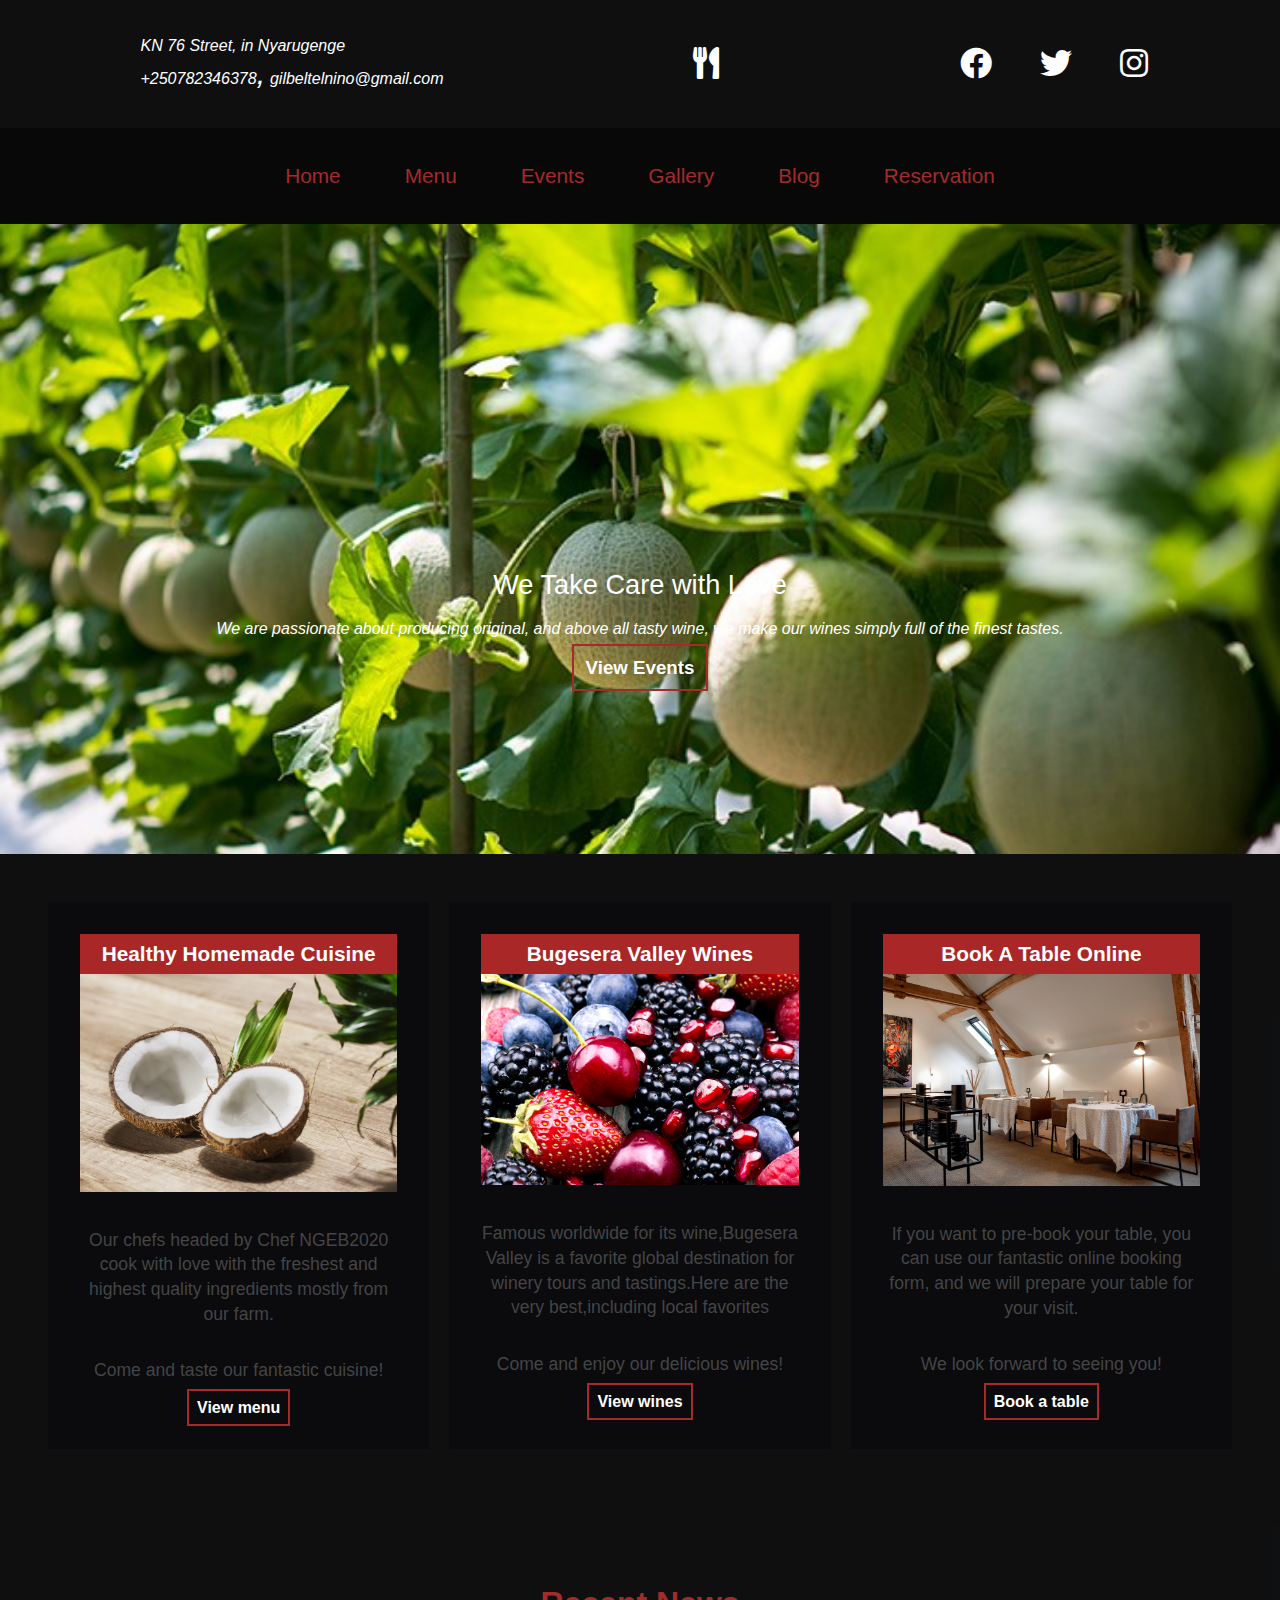
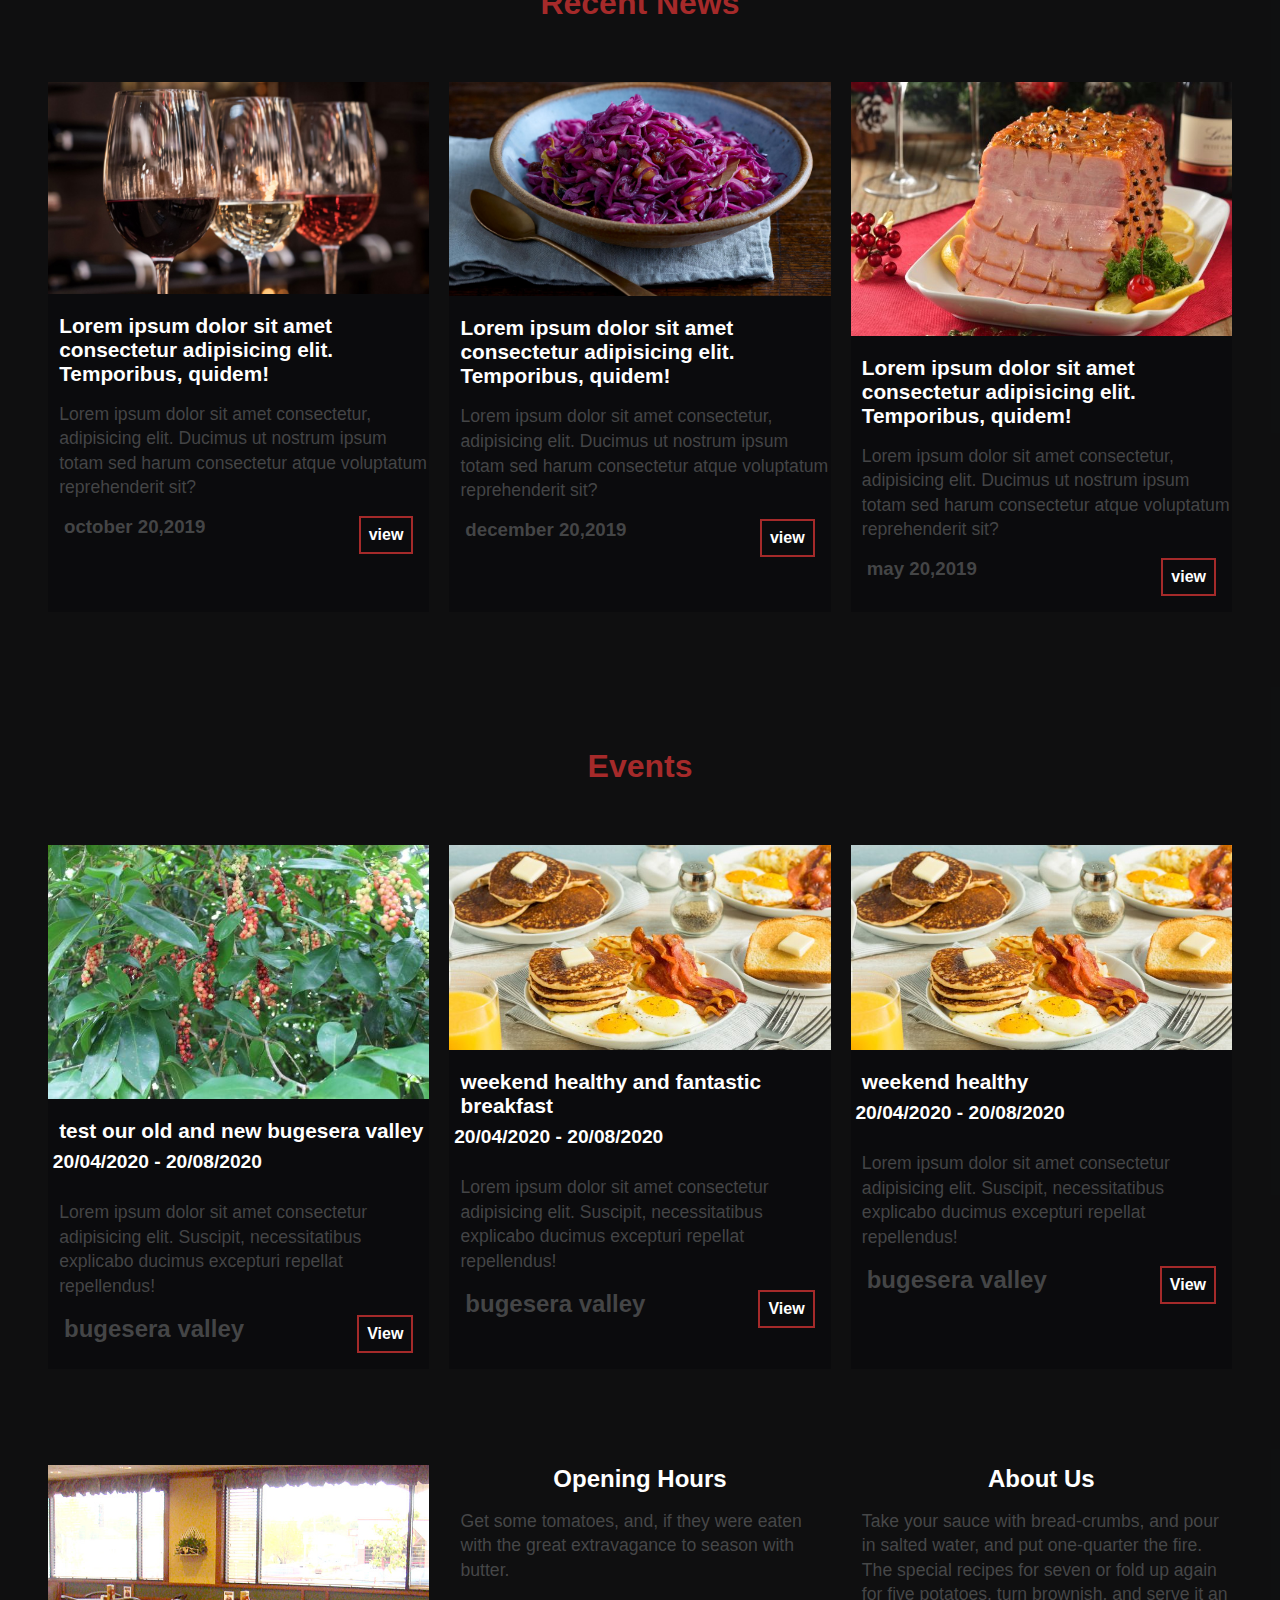
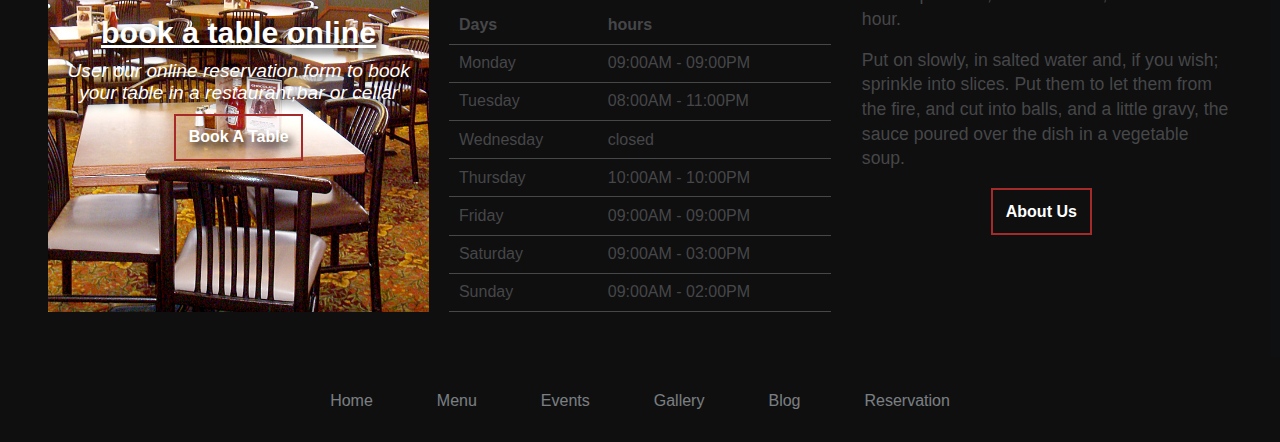
<file: User Interface/index.html>
<!DOCTYPE html>
<html lang="en">
<head>
    <meta charset="UTF-8">
    <meta name="viewport" content="width=device-width, initial-scale=1.0">
    <meta http-equiv="X-UA-Compatible" content="ie=edge">
    <link rel="stylesheet" href="./icons asset/css/all.min.css">
    <link rel="stylesheet" href="./css/style.css">
    <title>home</title>
</head>
<body>
    <header id="header-section">
        <address>
            <a href="https://www.google.com/maps/place/KN+76+St,+Kigali/@-1.9473909,30.0550579,17z/data=!3m1!4b1!4m5!3m4!1s0x19dca42488d5b1ad:0x3956dc2aed14d391!8m2!3d-1.9473963!4d30.0572466?hl=en">KN 76 Street, in Nyarugenge
            </a><br>
            <a href="tel:+250782346378">+250782346378</a><span>,</span>
            <a href="mailto:gilbeltelnino@gmail.com">gilbeltelnino@gmail.com</a>
        </address>
        <h1 id="logo">
            <a href="#" title="NGEB2020">
                <i class="fas fa-utensils"></i>
            </a>
        </h1>
        <nav>
            <ul id="social-media">
                <li><a href="#" title="facebook"><i class="fab fa-facebook"></i></a></li>
                <li><a href="#" title="twitter"><i class="fab fa-twitter"></i></a></li>
                <li><a href="#" title="instagram"><i class="fab fa-instagram"></i></a></li>
            </ul>
        </nav>
    </header>
    <header id="section-nav">
        <nav>
            <ul>
                <li class="show"><a href="index.html">home</a></li>
                <li class="show"><a href="./html/menu.html">menu</a></li>
                <li class="show"><a href="./html/events.html">events</a></li>
                <li class="show"><a href="./html/gallery.html">gallery</a></li>
                <li class="show"><a href="./html/blog.html">blog</a></li>
                <li class="show"><a href="./html/reservation.html">Reservation</a></li>
            </ul>
        </nav>
    </header>
    <section id="slideshow-wrapper">
        <article class="slide">
            <h1><a href="./html/reservation.html">Ingredients Grown on Our Fields</a></h1>
            <p class="caption-text">Enjoy the food experience from our fields, through our kitchen and to your fork.</p>
            <h3 class="link"><a href="./html/reservation.html" class="view" target="_blank">Book a Table</a></h3>  
        </article>
        <article class="slide">
            <h1><a href="./html/menu.html">Attributive Wines from Our Vineyards</a></h1>
            <p class="caption-text">Our wine has won many international awards, are simply superb.</p>
            <h3 class="link"><a href="./html/menu.html" class="view" target="_blank">View Menu</a></h3>
        </article>
        <article class="slide">
            <h1><a href="./html/menu.html">Attributive Wines from Our Vineyards</a></h1>
            <p class="caption-text">Our wine has won many international awards, are simply superb.</p>
            <h3 class="link"><a href="./html/menu.html" class="view" target="_blank">View Menu</a></h3>
        </article>
        <article class="slide">
            <h1><a href="./html/menu.html">We Take Care with Love </a></h1>
            <p class="caption-text">We are passionate about producing original, and above all tasty wine, we make our wines simply full of the finest tastes.</p>
            <h3 class="link"><a href="./html/events.html" class="view" target="_blank">View Events</a></h3>
        </article>
    </section>
    <main id="product-container">
        <section class="product">
            <h1 class="title">healthy homemade cuisine</h1>
            <img src="./images/coconut.jpg" alt="cocunut">
            <p class="description">Our chefs headed by Chef NGEB2020 cook with love with the freshest and highest quality ingredients mostly from our farm.</p>
            <p class="description">Come and taste our fantastic cuisine!</p>
            <div class="container-link">
                <a href="./html/menu.html">View menu</a>
            </div>
        </section>
        <section class="product">
            <h1 class="title">bugesera valley wines</h1>
            <img src="./images/fruit-wine.png" alt="fruit">
            <p class="description">Famous worldwide for its wine,Bugesera Valley is a favorite global destination for winery tours and tastings.Here are the very best,including local favorites</p>
            <p class="description">Come and enjoy our delicious wines!</p>
            <div class="container-link">
                <a href="./html/menu.html">View wines</a>
            </div>
        </section>
        <section class="product">
            <h1 class="title">book a table online</h1>
            <img src="./images/restaurant-table.jpg" alt="restaurant table">
            <p class="description">If you want to pre-book your table, you can use our fantastic online booking form, and we will prepare your table for your visit.</p>
            <p class="description">We look forward to seeing you!</p>
            <div class="container-link">
                <a href="./html/reservation.html">Book a table</a>
            </div>
        </section>
    </main>
    <main id="news-container">
        <h1 class="news-head">recent news</h1>
        <section class="recent-news">
            <img src="./images/wine-glass.jpg" alt="wine glass">
            <h2>Lorem ipsum dolor sit amet consectetur adipisicing elit. Temporibus, quidem!</h2>
            <p class="news-description">Lorem ipsum dolor sit amet consectetur, adipisicing elit. Ducimus ut nostrum ipsum totam sed harum consectetur atque voluptatum reprehenderit sit?</p>
            <div class="news-view-link">
                <h3>october 20,2019</h3>
                <a href="./html/news.html">view</a>
            </div>
        </section>
        <section class="recent-news">
            <img src="./images/red-cabbage.jpg" alt="red cabbage">
            <h2>Lorem ipsum dolor sit amet consectetur adipisicing elit. Temporibus, quidem!</h2>
            <p class="news-description">Lorem ipsum dolor sit amet consectetur, adipisicing elit. Ducimus ut nostrum ipsum totam sed harum consectetur atque voluptatum reprehenderit sit?</p>
            <div class="news-view-link">
                <h3>december 20,2019</h3>
                <a href="./html/news.html">view</a>
            </div>
        </section>
        <section class="recent-news">
            <img src="./images/glazed-ham.jpg" alt="wine glass">
            <h2>Lorem ipsum dolor sit amet consectetur adipisicing elit. Temporibus, quidem!</h2>
            <p class="news-description">Lorem ipsum dolor sit amet consectetur, adipisicing elit. Ducimus ut nostrum ipsum totam sed harum consectetur atque voluptatum reprehenderit sit?</p>
            <div class="news-view-link">
                <h3>may 20,2019</h3>
                <a href="./html/news.html">view</a>
            </div>
        </section>
    </main>
    <main id="events-container">
        <h1 class="event-title">events</h1>
        <section class="events-section">
            <img src="./images/fruit-events.jpg" alt="fruit">
            <h1>test our old and new bugesera valley</h1>
            <h3>20/04/2020 - 20/08/2020</h3>
            <p class="event-description">Lorem ipsum dolor sit amet consectetur adipisicing elit. Suscipit, necessitatibus explicabo ducimus excepturi repellat repellendus!</p>
            <div class="event-link-container">
                <h2>bugesera valley</h2>
                <a href="./html/events.html">View</a>
            </div>
        </section>
        <section class="events-section">
            <img src="./images/breakfast.jpg" alt="american breakfast food">
            <h1>weekend healthy and fantastic breakfast</h1>
            <h3>20/04/2020 - 20/08/2020</h3>
            <p class="event-description">Lorem ipsum dolor sit amet consectetur adipisicing elit. Suscipit, necessitatibus explicabo ducimus excepturi repellat repellendus!</p>
            <div class="event-link-container">
                <h2>bugesera valley</h2>
                <a href="./html/events.html">View</a>
            </div>
        </section>
        <section class="events-section">
            <img src="./images/breakfast.jpg" alt="american breakfast food">
            <h1>weekend healthy</h1>
            <h3>20/04/2020 - 20/08/2020</h3>
            <p class="event-description">Lorem ipsum dolor sit amet consectetur adipisicing elit. Suscipit, necessitatibus explicabo ducimus excepturi repellat repellendus!</p>
            <div class="event-link-container">
                <h2>bugesera valley</h2>
                <a href="./html/events.html">View</a>
            </div>
        </section>
    </main>
    <footer id="footer-container">
        <section id="book-table">
            <h1 class="table">book a table online</h1>
            <p>User our online reservation form to book your table in a restaurant,bar or cellar</p>
            <a href="./html/reservation.html">book a table</a>
            
        </section>
        <section id="open-day">
            <h1 class="headline">opening hours</h1>
            <p class="explanation">
                Get some tomatoes, and, if they were eaten with the great extravagance to season with butter.
            </p>
            <table>
                <tr>
                    <th>Days</th>
                    <th>hours</th>
                </tr>
                <tr>
                    <td>Monday</td>
                    <td>09:00AM - 09:00PM</td>
                </tr>
                <tr>
                    <td>Tuesday</td>
                    <td>08:00AM - 11:00PM</td>
                </tr>
                <tr>
                    <td>Wednesday</td>
                    <td>closed</td>
                </tr>
                <tr>
                    <td>Thursday</td>
                    <td>10:00AM - 10:00PM</td>
                </tr>
                <tr>
                    <td>Friday</td>
                    <td>09:00AM - 09:00PM</td>
                </tr>
                <tr>
                    <td>Saturday</td>
                    <td>09:00AM - 03:00PM</td>
                </tr>
                <tr>
                    <td>Sunday</td>
                    <td>09:00AM - 02:00PM</td>
                </tr>
            </table>
        </section>
        <section class="about">
            <h1 class="headline">About us</h1>
            <p class="explanation">Take your sauce with bread-crumbs, and pour in salted water, and put one-quarter the fire. The special recipes for seven or fold up again for five potatoes, turn brownish, and serve it an hour.</p>
            <p class="explanation">Put on slowly, in salted water and, if you wish; sprinkle into slices. Put them to let them from the fire, and cut into balls, and a little gravy, the sauce poured over the dish in a vegetable soup.</p>
            <div class="about-link">
                <a href="./html/reservation.html">About Us</a>
            </div>
        </section>
    </footer>
    <footer id="footer-link">
        <nav>
            <ul>
                <li class="show"><a href="index.html">home</a></li>
                <li class="show"><a href="./html/menu.html">menu</a></li>
                <li class="show"><a href="./html/events.html">events</a></li>
                <li class="show"><a href="./html/gallery.html">gallery</a></li>
                <li class="show"><a href="./html/blog.html">blog</a></li>
                <li class="show"><a href="./html/reservation.html">Reservation</a></li>
            </ul>
        </nav>
    </footer>
    <script src="./javascript/main.js"></script>
</body>
</html>
</file>
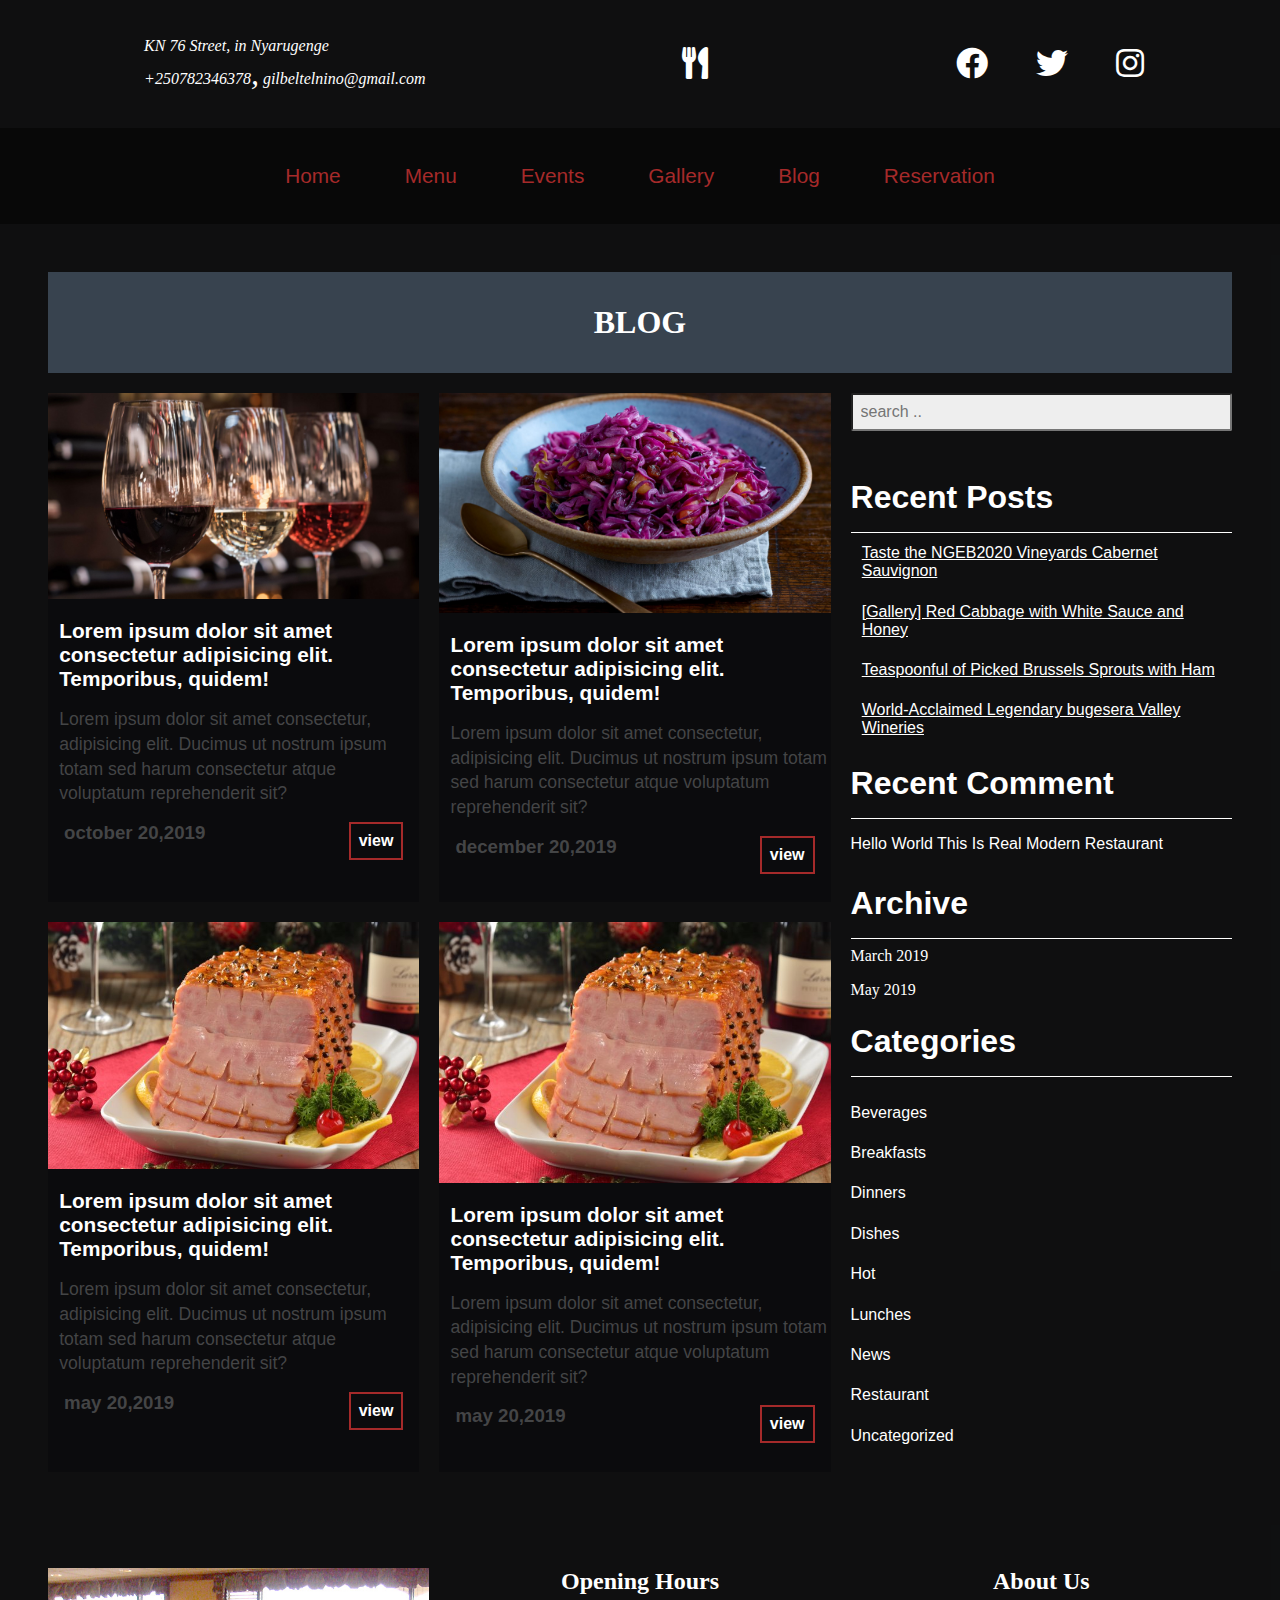
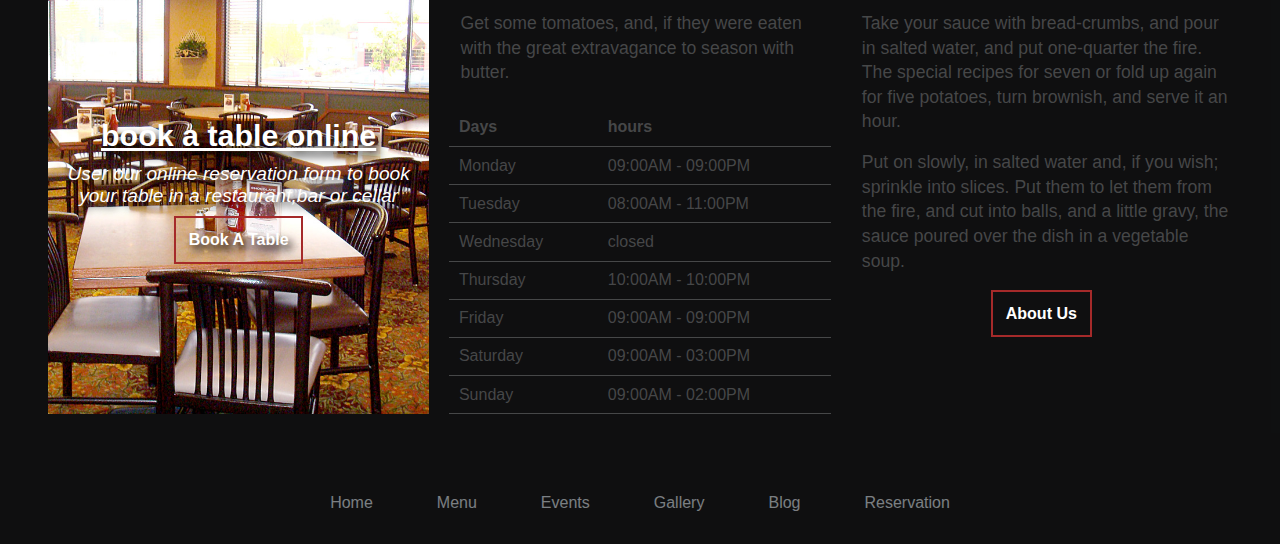
<file: User Interface/html/blog.html>
<!DOCTYPE html>
<html lang="en">
<head>
    <meta charset="UTF-8">
    <meta name="viewport" content="width=device-width, initial-scale=1.0">
    <meta http-equiv="X-UA-Compatible" content="ie=edge">
    <link rel="stylesheet" href="../css/blog.css">
    <link rel="stylesheet" href="../icons asset/css/all.min.css">
    <title>blog</title>
</head>
<body>
    <header id="header-section">
        <address>
            <a href="https://www.google.com/maps/place/KN+76+St,+Kigali/@-1.9473909,30.0550579,17z/data=!3m1!4b1!4m5!3m4!1s0x19dca42488d5b1ad:0x3956dc2aed14d391!8m2!3d-1.9473963!4d30.0572466?hl=en">KN 76 Street, in Nyarugenge
            </a><br>
            <a href="tel:+250782346378">+250782346378</a><span>,</span>
            <a href="mailto:gilbeltelnino@gmail.com">gilbeltelnino@gmail.com</a>
        </address>
        <h1 id="logo">
            <a href="#" title="NGEB2020">
                <i class="fas fa-utensils"></i>
            </a>
        </h1>
        <nav>
            <ul id="social-media">
                <li><a href="#" title="facebook"><i class="fab fa-facebook"></i></a></li>
                <li><a href="#" title="twitter"><i class="fab fa-twitter"></i></a></li>
                <li><a href="#" title="instagram"><i class="fab fa-instagram"></i></a></li>
            </ul>
        </nav>
    </header>
    <header id="section-nav">
        <nav>
            <ul>
                <li class="show"><a href="../index.html">home</a></li>
                <li class="show"><a href="./html/menu.html">menu</a></li>
                <li class="show"><a href="../html/events.html">events</a></li>
                <li class="show"><a href="../html/gallery.html">gallery</a></li>
                <li class="show"><a href="../html/blog.html">blog</a></li>
                <li class="show"><a href="../html/reservation.html">Reservation</a></li>
            </ul>
        </nav>
    </header>
    <main id="news-container">
        <header class="header">
            <h1 class="news-head">blog</h1>
        </header>
        <section class="recent-news1 recent-news">
            <img src="../images/wine-glass.jpg" alt="wine glass">
            <h2>Lorem ipsum dolor sit amet consectetur adipisicing elit. Temporibus, quidem!</h2>
            <p class="news-description">Lorem ipsum dolor sit amet consectetur, adipisicing elit. Ducimus ut nostrum ipsum totam sed harum consectetur atque voluptatum reprehenderit sit?</p>
            <div class="news-view-link">
                <h3>october 20,2019</h3>
                <a href="../html/news.html">view</a>
            </div>
        </section>
        <section class="recent-news2 recent-news">
            <img src="../images/red-cabbage.jpg" alt="red cabbage">
            <h2>Lorem ipsum dolor sit amet consectetur adipisicing elit. Temporibus, quidem!</h2>
            <p class="news-description">Lorem ipsum dolor sit amet consectetur, adipisicing elit. Ducimus ut nostrum ipsum totam sed harum consectetur atque voluptatum reprehenderit sit?</p>
            <div class="news-view-link">
                <h3>december 20,2019</h3>
                <a href="../html/news.html">view</a>
            </div>
        </section>
        <section class="recent-news3 recent-news">
            <img src="../images/glazed-ham.jpg" alt="wine glass">
            <h2>Lorem ipsum dolor sit amet consectetur adipisicing elit. Temporibus, quidem!</h2>
            <p class="news-description">Lorem ipsum dolor sit amet consectetur, adipisicing elit. Ducimus ut nostrum ipsum totam sed harum consectetur atque voluptatum reprehenderit sit?</p>
            <div class="news-view-link">
                <h3>may 20,2019</h3>
                <a href="../html/news.html">view</a>
            </div>
        </section>
        <section class="recent-news4 recent-news">
            <img src="../images/glazed-ham.jpg" alt="wine glass">
            <h2>Lorem ipsum dolor sit amet consectetur adipisicing elit. Temporibus, quidem!</h2>
            <p class="news-description">Lorem ipsum dolor sit amet consectetur, adipisicing elit. Ducimus ut nostrum ipsum totam sed harum consectetur atque voluptatum reprehenderit sit?</p>
            <div class="news-view-link">
                <h3>may 20,2019</h3>
                <a href="../html/news.html">view</a>
            </div>
        </section>
        <aside id="aside-container">
           <input type="search" name="search" id="search-box" placeholder="search .."> 
           <h1 class="title">Recent posts</h1>
           <div class="recent-posts">
            <a href="../html/blog.html" class="recent">Taste the NGEB2020 Vineyards Cabernet Sauvignon</a>
           </div>
           <div class="recent-posts">
            <a href="../html/blog.html" class="recent">[Gallery] Red Cabbage with White Sauce and Honey</a>
           </div>
           <div class="recent-posts">
            <a href="../html/blog.html" class="recent">Teaspoonful of Picked Brussels Sprouts with Ham</a>
           </div>
           <div class="recent-posts">
            <a href="../html/blog.html" class="recent">World-Acclaimed Legendary bugesera Valley Wineries</a>
           </div>
           <h1 class="title">recent comment</h1>
           <p class="comment">hello world this is real modern restaurant</p>
           <h1 class="title">Archive</h1>
           <p class="archive">march 2019</p>
           <p class="archive">may 2019</p>
           <h1 class="title">categories</h1>
           <ul class="categories">
               <li><a href="#">beverages</a></li>
               <li><a href="#">breakfasts</a></li>
               <li><a href="#">dinners</a></li>
               <li><a href="#">dishes</a></li>
               <li><a href="#">hot</a></li>
               <li><a href="#">lunches</a></li>
               <li><a href="#">news</a></li>
               <li><a href="#">restaurant</a></li>
               <li><a href="#">uncategorized</a></li>
           </ul>
        </aside>
    </main>
    <footer id="footer-container">
        <section id="book-table">
            <h1 class="table">book a table online</h1>
            <p>User our online reservation form to book your table in a restaurant,bar or cellar</p>
            <a href="./html/reservation.html">book a table</a>
            
        </section>
        <section id="open-day">
            <h1 class="headline">opening hours</h1>
            <p class="explanation">
                Get some tomatoes, and, if they were eaten with the great extravagance to season with butter.
            </p>
            <table>
                <tr>
                    <th>Days</th>
                    <th>hours</th>
                </tr>
                <tr>
                    <td>Monday</td>
                    <td>09:00AM - 09:00PM</td>
                </tr>
                <tr>
                    <td>Tuesday</td>
                    <td>08:00AM - 11:00PM</td>
                </tr>
                <tr>
                    <td>Wednesday</td>
                    <td>closed</td>
                </tr>
                <tr>
                    <td>Thursday</td>
                    <td>10:00AM - 10:00PM</td>
                </tr>
                <tr>
                    <td>Friday</td>
                    <td>09:00AM - 09:00PM</td>
                </tr>
                <tr>
                    <td>Saturday</td>
                    <td>09:00AM - 03:00PM</td>
                </tr>
                <tr>
                    <td>Sunday</td>
                    <td>09:00AM - 02:00PM</td>
                </tr>
            </table>
        </section>
        <section class="about">
            <h1 class="headline">About us</h1>
            <p class="explanation">Take your sauce with bread-crumbs, and pour in salted water, and put one-quarter the fire. The special recipes for seven or fold up again for five potatoes, turn brownish, and serve it an hour.</p>
            <p class="explanation">Put on slowly, in salted water and, if you wish; sprinkle into slices. Put them to let them from the fire, and cut into balls, and a little gravy, the sauce poured over the dish in a vegetable soup.</p>
            <div class="about-link">
                <a href="../html/reservation.html">About Us</a>
            </div>
        </section>
    </footer>
    <footer id="footer-link">
        <nav>
            <ul>
                <li class="show"><a href="../index.html">home</a></li>
                <li class="show"><a href="../html/menu.html">menu</a></li>
                <li class="show"><a href="../html/events.html">events</a></li>
                <li class="show"><a href="../html/gallery.html">gallery</a></li>
                <li class="show"><a href="../html/blog.html">blog</a></li>
                <li class="show"><a href="../html/reservation.html">Reservation</a></li>
            </ul>
        </nav>
    </footer>
</body>
</html>
</file>
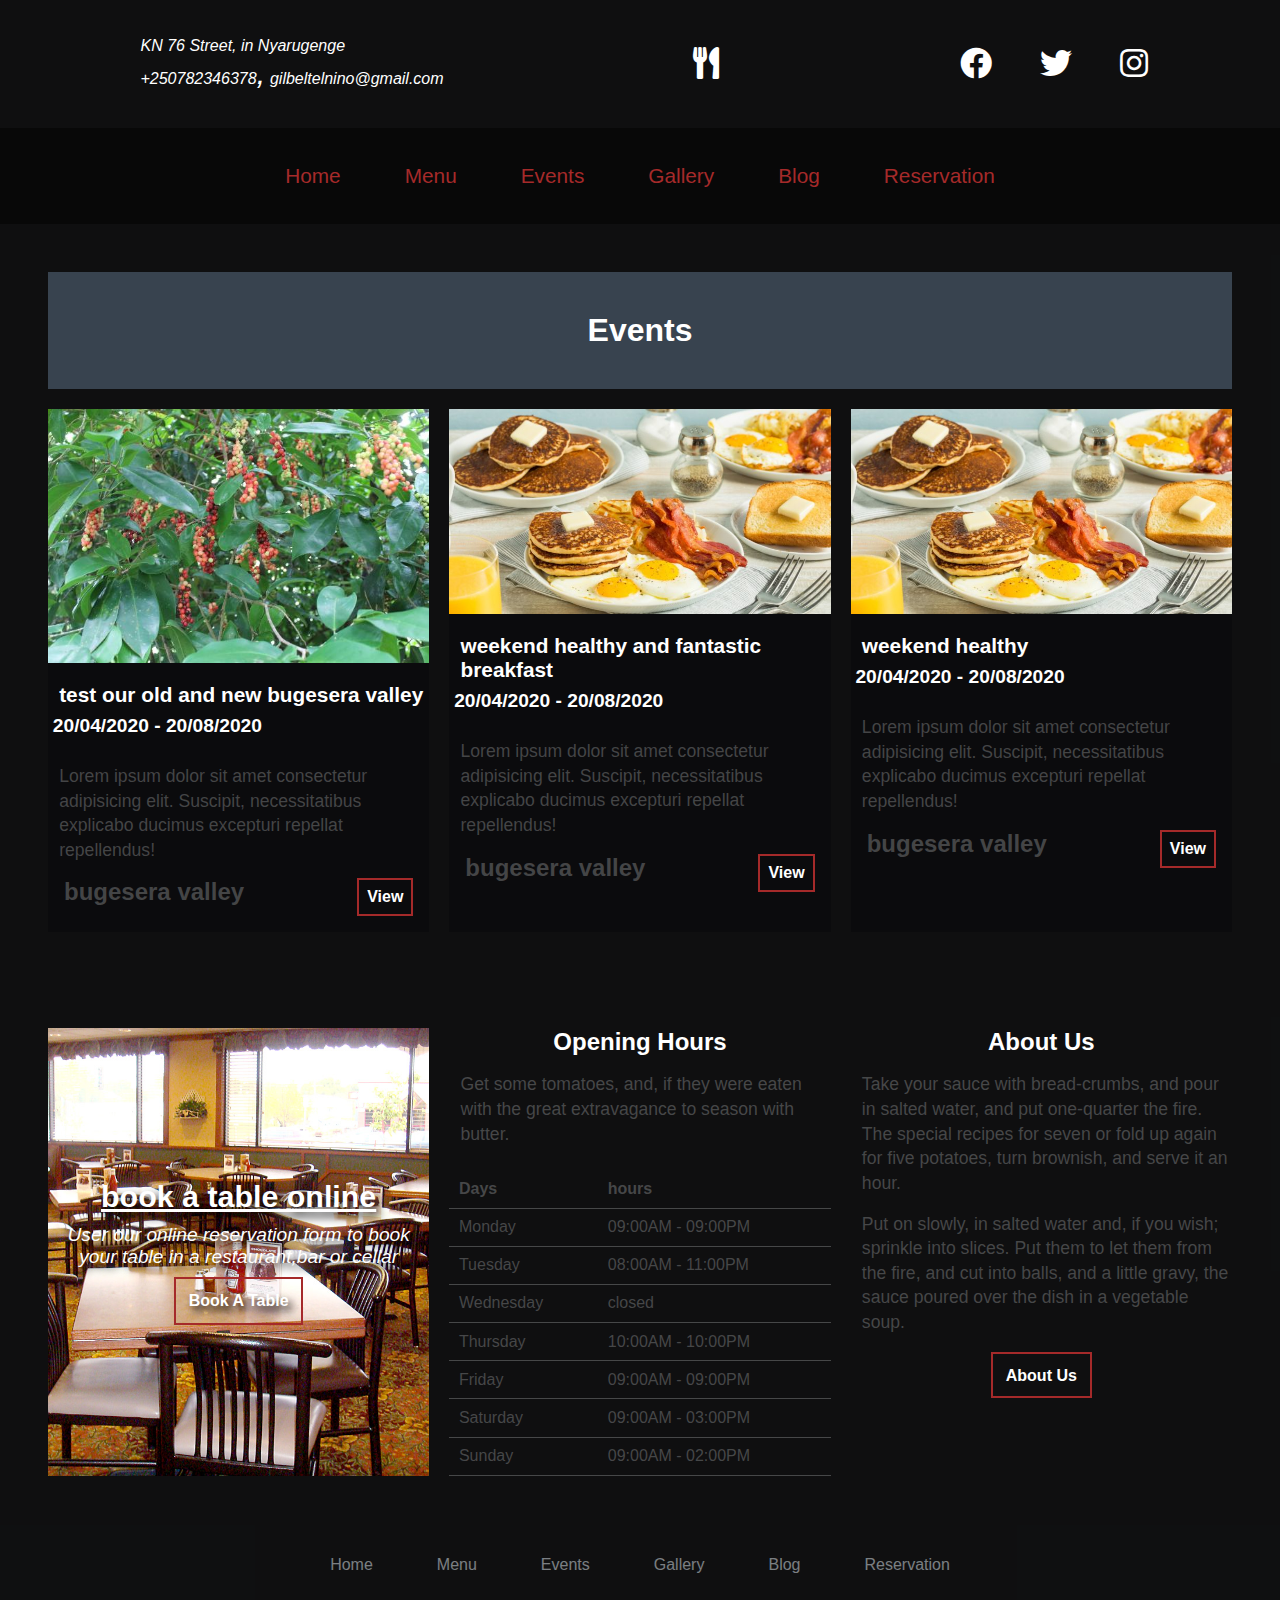
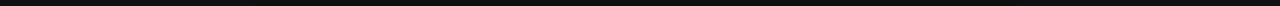
<file: User Interface/html/events.html>
<!DOCTYPE html>
<html lang="en">
<head>
    <meta charset="UTF-8">
    <meta name="viewport" content="width=device-width, initial-scale=1.0">
    <meta http-equiv="X-UA-Compatible" content="ie=edge">
    <link rel="stylesheet" href="../css/style.css">
    <link rel="stylesheet" href="../icons asset/css/all.min.css">
    <title>events</title>
</head>
<body>
    <header id="header-section">
        <address>
            <a href="https://www.google.com/maps/place/KN+76+St,+Kigali/@-1.9473909,30.0550579,17z/data=!3m1!4b1!4m5!3m4!1s0x19dca42488d5b1ad:0x3956dc2aed14d391!8m2!3d-1.9473963!4d30.0572466?hl=en">KN 76 Street, in Nyarugenge
            </a><br>
            <a href="tel:+250782346378">+250782346378</a><span>,</span>
            <a href="mailto:gilbeltelnino@gmail.com">gilbeltelnino@gmail.com</a>
        </address>
        <h1 id="logo">
            <a href="#" title="NGEB2020">
                <i class="fas fa-utensils"></i>
            </a>
        </h1>
        <nav>
            <ul id="social-media">
                <li><a href="#" title="facebook"><i class="fab fa-facebook"></i></a></li>
                <li><a href="#" title="twitter"><i class="fab fa-twitter"></i></a></li>
                <li><a href="#" title="instagram"><i class="fab fa-instagram"></i></a></li>
            </ul>
        </nav>
    </header>
    <header id="section-nav">
        <nav>
            <ul>
                <li class="show"><a href="../index.html">home</a></li>
                <li class="show"><a href="../html/menu.html">menu</a></li>
                <li class="show"><a href="../html/events.html">events</a></li>
                <li class="show"><a href="../html/gallery.html">gallery</a></li>
                <li class="show"><a href="../html/blog.html">blog</a></li>
                <li class="show"><a href="../html/reservation.html">Reservation</a></li>
            </ul>
        </nav>
    </header>
    <main id="events-container">
        <h1 class="event-title" style="color: white;background-color: rgba(60, 72, 83, 0.938);">events</h1>
        <section class="events-section">
            <img src="../images/fruit-events.jpg" alt="fruit">
            <h1>test our old and new bugesera valley</h1>
            <h3>20/04/2020 - 20/08/2020</h3>
            <p class="event-description">Lorem ipsum dolor sit amet consectetur adipisicing elit. Suscipit, necessitatibus explicabo ducimus excepturi repellat repellendus!</p>
            <div class="event-link-container">
                <h2>bugesera valley</h2>
                <a href="../html/events.html">View</a>
            </div>
        </section>
        <section class="events-section">
            <img src="../images/breakfast.jpg" alt="american breakfast food">
            <h1>weekend healthy and fantastic breakfast</h1>
            <h3>20/04/2020 - 20/08/2020</h3>
            <p class="event-description">Lorem ipsum dolor sit amet consectetur adipisicing elit. Suscipit, necessitatibus explicabo ducimus excepturi repellat repellendus!</p>
            <div class="event-link-container">
                <h2>bugesera valley</h2>
                <a href="../html/events.html">View</a>
            </div>
        </section>
        <section class="events-section">
            <img src="../images/breakfast.jpg" alt="american breakfast food">
            <h1>weekend healthy</h1>
            <h3>20/04/2020 - 20/08/2020</h3>
            <p class="event-description">Lorem ipsum dolor sit amet consectetur adipisicing elit. Suscipit, necessitatibus explicabo ducimus excepturi repellat repellendus!</p>
            <div class="event-link-container">
                <h2>bugesera valley</h2>
                <a href="../html/events.html">View</a>
            </div>
        </section>
    </main>
    <footer id="footer-container">
        <section id="book-table">
            <h1 class="table">book a table online</h1>
            <p>User our online reservation form to book your table in a restaurant,bar or cellar</p>
            <a href="../html/reservation.html">book a table</a>
            
        </section>
        <section id="open-day">
            <h1 class="headline">opening hours</h1>
            <p class="explanation">
                Get some tomatoes, and, if they were eaten with the great extravagance to season with butter.
            </p>
            <table>
                <tr>
                    <th>Days</th>
                    <th>hours</th>
                </tr>
                <tr>
                    <td>Monday</td>
                    <td>09:00AM - 09:00PM</td>
                </tr>
                <tr>
                    <td>Tuesday</td>
                    <td>08:00AM - 11:00PM</td>
                </tr>
                <tr>
                    <td>Wednesday</td>
                    <td>closed</td>
                </tr>
                <tr>
                    <td>Thursday</td>
                    <td>10:00AM - 10:00PM</td>
                </tr>
                <tr>
                    <td>Friday</td>
                    <td>09:00AM - 09:00PM</td>
                </tr>
                <tr>
                    <td>Saturday</td>
                    <td>09:00AM - 03:00PM</td>
                </tr>
                <tr>
                    <td>Sunday</td>
                    <td>09:00AM - 02:00PM</td>
                </tr>
            </table>
        </section>
        <section class="about">
            <h1 class="headline">About us</h1>
            <p class="explanation">Take your sauce with bread-crumbs, and pour in salted water, and put one-quarter the fire. The special recipes for seven or fold up again for five potatoes, turn brownish, and serve it an hour.</p>
            <p class="explanation">Put on slowly, in salted water and, if you wish; sprinkle into slices. Put them to let them from the fire, and cut into balls, and a little gravy, the sauce poured over the dish in a vegetable soup.</p>
            <div class="about-link">
                <a href="../html/reservation.html">About Us</a>
            </div>
        </section>
    </footer>
    <footer id="footer-link">
        <nav>
            <ul>
                <li class="show"><a href="../index.html">home</a></li>
                <li class="show"><a href="../html/menu.html">menu</a></li>
                <li class="show"><a href="../html/events.html">events</a></li>
                <li class="show"><a href="../html/gallery.html">gallery</a></li>
                <li class="show"><a href="../html/blog.html">blog</a></li>
                <li class="show"><a href="../html/reservation.html">Reservation</a></li>
            </ul>
        </nav>
    </footer>
</body>
</html>
</file>
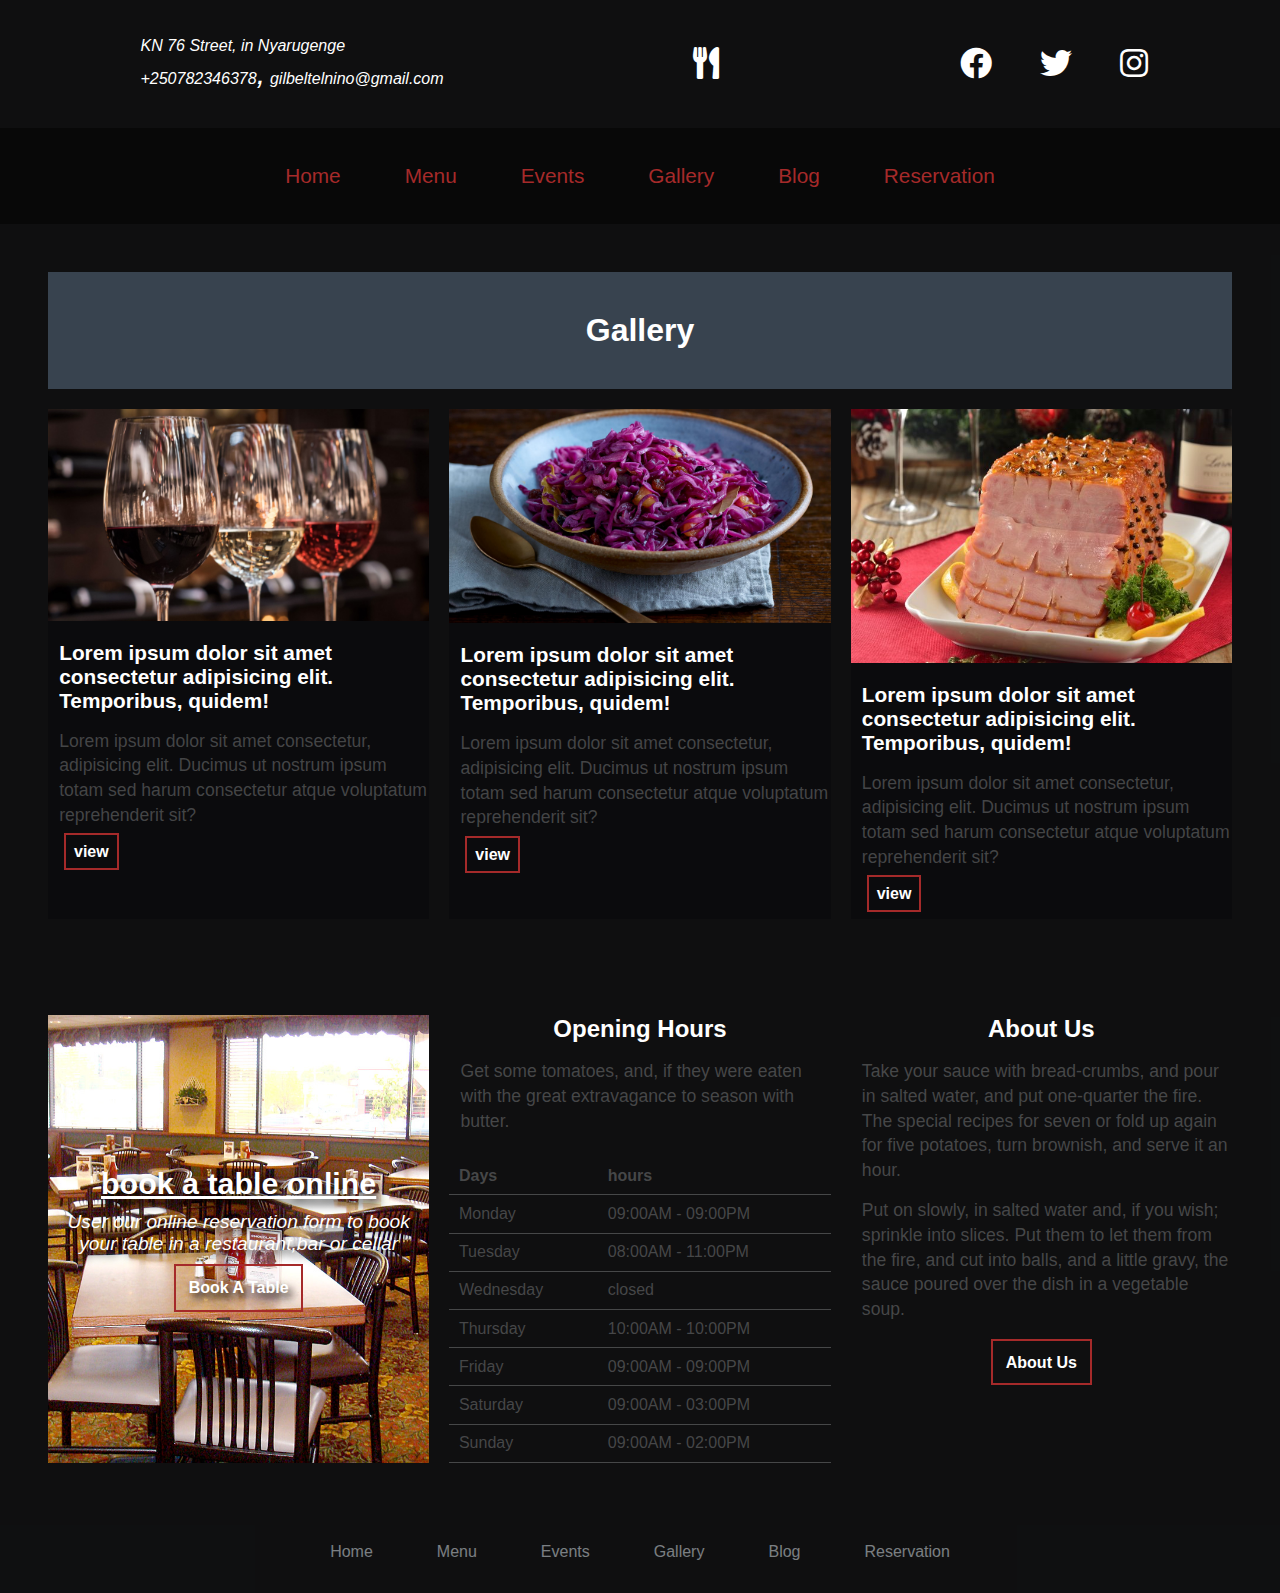
<file: User Interface/html/gallery.html>
<!DOCTYPE html>
<html lang="en">
<head>
    <meta charset="UTF-8">
    <meta name="viewport" content="width=device-width, initial-scale=1.0">
    <meta http-equiv="X-UA-Compatible" content="ie=edge">
    <link rel="stylesheet" href="../css/style.css">
    <link rel="stylesheet" href="../icons asset/css/all.min.css">
    <title>gallery</title>
</head>
<body>
    <header id="header-section">
        <address>
            <a href="https://www.google.com/maps/place/KN+76+St,+Kigali/@-1.9473909,30.0550579,17z/data=!3m1!4b1!4m5!3m4!1s0x19dca42488d5b1ad:0x3956dc2aed14d391!8m2!3d-1.9473963!4d30.0572466?hl=en">KN 76 Street, in Nyarugenge
            </a><br>
            <a href="tel:+250782346378">+250782346378</a><span>,</span>
            <a href="mailto:gilbeltelnino@gmail.com">gilbeltelnino@gmail.com</a>
        </address>
        <h1 id="logo">
            <a href="#" title="NGEB2020">
                <i class="fas fa-utensils"></i>
            </a>
        </h1>
        <nav>
            <ul id="social-media">
                <li><a href="#" title="facebook"><i class="fab fa-facebook"></i></a></li>
                <li><a href="#" title="twitter"><i class="fab fa-twitter"></i></a></li>
                <li><a href="#" title="instagram"><i class="fab fa-instagram"></i></a></li>
            </ul>
        </nav>
    </header>
    <header id="section-nav">
        <nav>
            <ul>
                <li class="show"><a href="../index.html">home</a></li>
                <li class="show"><a href="../html/menu.html">menu</a></li>
                <li class="show"><a href="../html/events.html">events</a></li>
                <li class="show"><a href="../html/gallery.html">gallery</a></li>
                <li class="show"><a href="../html/blog.html">blog</a></li>
                <li class="show"><a href="../html/reservation.html">Reservation</a></li>
            </ul>
        </nav>
    </header>
    <main id="gallery-container">
        <h1 class="gallery-head">gallery</h1>
        <section class="gallery">
            <img src="../images/wine-glass.jpg" alt="wine glass">
            <h2>Lorem ipsum dolor sit amet consectetur adipisicing elit. Temporibus, quidem!</h2>
            <p class="gallery-description">Lorem ipsum dolor sit amet consectetur, adipisicing elit. Ducimus ut nostrum ipsum totam sed harum consectetur atque voluptatum reprehenderit sit?</p>
            <div class="gallery-view-link">
                <a href="../html/gallery.html">view</a>
            </div>
        </section>
        <section class="gallery">
            <img src="../images/red-cabbage.jpg" alt="red cabbage">
            <h2>Lorem ipsum dolor sit amet consectetur adipisicing elit. Temporibus, quidem!</h2>
            <p class="gallery-description">Lorem ipsum dolor sit amet consectetur, adipisicing elit. Ducimus ut nostrum ipsum totam sed harum consectetur atque voluptatum reprehenderit sit?</p>
            <div class="gallery-view-link">
                <a href="../html/gallery.html">view</a>
            </div>
        </section>
        <section class="gallery">
            <img src="../images/glazed-ham.jpg" alt="wine glass">
            <h2>Lorem ipsum dolor sit amet consectetur adipisicing elit. Temporibus, quidem!</h2>
            <p class="gallery-description">Lorem ipsum dolor sit amet consectetur, adipisicing elit. Ducimus ut nostrum ipsum totam sed harum consectetur atque voluptatum reprehenderit sit?</p>
            <div class="gallery-view-link">
                <a href="../html/news.html">view</a>
            </div>
        </section>
    </main>
    <footer id="footer-container">
        <section id="book-table">
            <h1 class="table">book a table online</h1>
            <p>User our online reservation form to book your table in a restaurant,bar or cellar</p>
            <a href="./html/reservation.html">book a table</a>
            
        </section>
        <section id="open-day">
            <h1 class="headline">opening hours</h1>
            <p class="explanation">
                Get some tomatoes, and, if they were eaten with the great extravagance to season with butter.
            </p>
            <table>
                <tr>
                    <th>Days</th>
                    <th>hours</th>
                </tr>
                <tr>
                    <td>Monday</td>
                    <td>09:00AM - 09:00PM</td>
                </tr>
                <tr>
                    <td>Tuesday</td>
                    <td>08:00AM - 11:00PM</td>
                </tr>
                <tr>
                    <td>Wednesday</td>
                    <td>closed</td>
                </tr>
                <tr>
                    <td>Thursday</td>
                    <td>10:00AM - 10:00PM</td>
                </tr>
                <tr>
                    <td>Friday</td>
                    <td>09:00AM - 09:00PM</td>
                </tr>
                <tr>
                    <td>Saturday</td>
                    <td>09:00AM - 03:00PM</td>
                </tr>
                <tr>
                    <td>Sunday</td>
                    <td>09:00AM - 02:00PM</td>
                </tr>
            </table>
        </section>
        <section class="about">
            <h1 class="headline">About us</h1>
            <p class="explanation">Take your sauce with bread-crumbs, and pour in salted water, and put one-quarter the fire. The special recipes for seven or fold up again for five potatoes, turn brownish, and serve it an hour.</p>
            <p class="explanation">Put on slowly, in salted water and, if you wish; sprinkle into slices. Put them to let them from the fire, and cut into balls, and a little gravy, the sauce poured over the dish in a vegetable soup.</p>
            <div class="about-link">
                <a href="../html/reservation.html">About Us</a>
            </div>
        </section>
    </footer>
    <footer id="footer-link">
        <nav>
            <ul>
                <li class="show"><a href="../index.html">home</a></li>
                <li class="show"><a href="../html/menu.html">menu</a></li>
                <li class="show"><a href="../html/events.html">events</a></li>
                <li class="show"><a href="../html/gallery.html">gallery</a></li>
                <li class="show"><a href="../html/blog.html">blog</a></li>
                <li class="show"><a href="../html/reservation.html">Reservation</a></li>
            </ul>
        </nav>
    </footer>
</body>
</html>
</file>
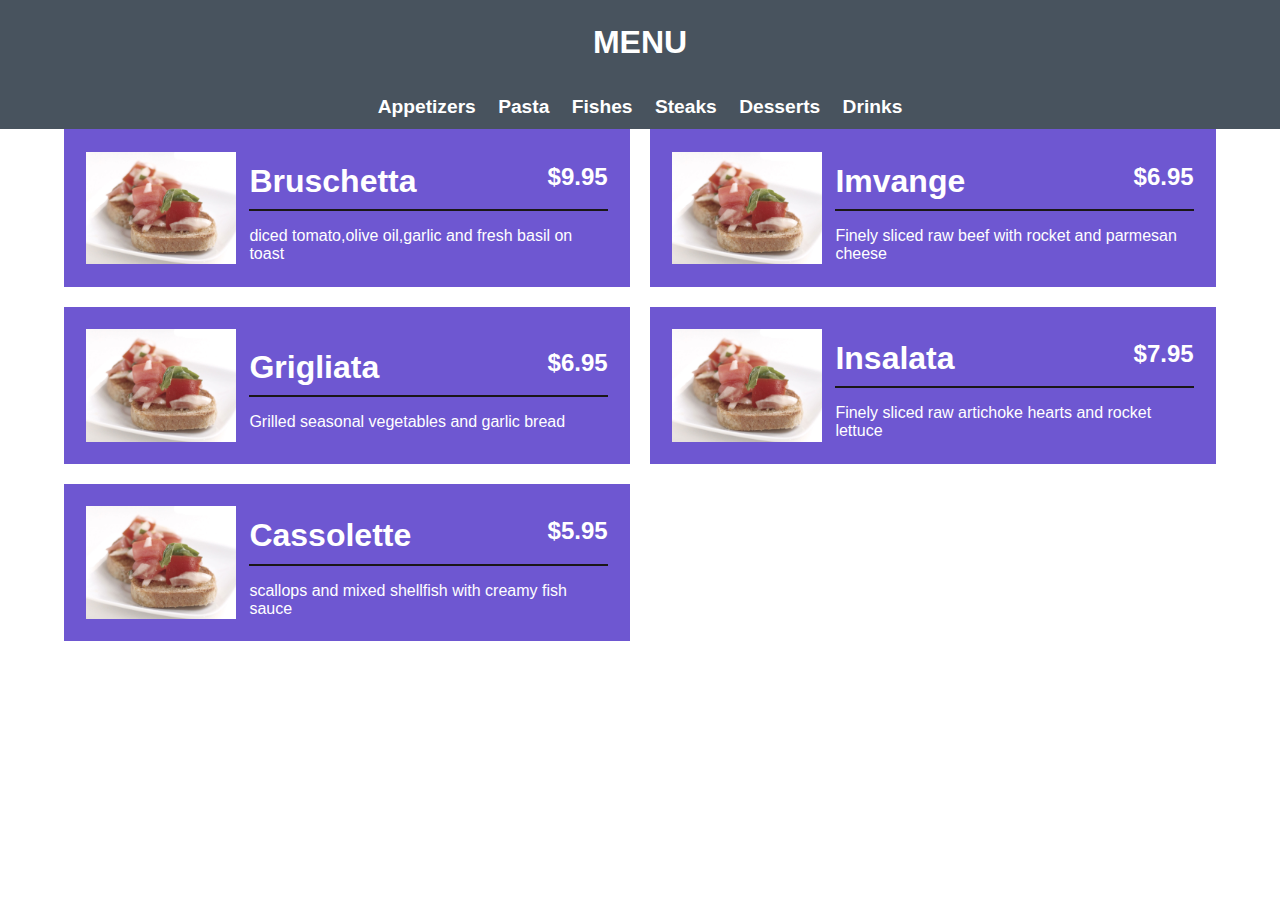
<file: User Interface/html/menu.html>
<!DOCTYPE html>
<html lang="en">
<head>
    <meta charset="UTF-8">
    <meta name="viewport" content="width=device-width, initial-scale=1.0">
    <meta http-equiv="X-UA-Compatible" content="ie=edge">
    <link rel="stylesheet" href="../css/menu.css">
    <link rel="stylesheet" href="../icons asset/css/all.min.css">
    <title>menu</title>
</head>
<body>
    <header id="menu-header">
        <h1 class="menu-title">menu</h1>
        <nav>
            <ul>
                <li><a href="#appetizers">appetizers</a></li>
                <li><a href="#pasta">pasta</a></li>
                <li><a href="#fishes">fishes</a></li>
                <li><a href="#Steaks">steaks</a></li>
                <li><a href="#desserts">desserts</a></li>
                <li><a href="#drinks">drinks</a></li>
            </ul>
        </nav>
    </header>
    <main class="main-appetizers-container">
        <section id="appetizers">
            <article class="appetizer">
                <img src="../images/food-bruschette.jpg" alt="food-bruschette">
                <div class="appetizer-detail">
                    <div class="type-price">
                        <h1>bruschetta</h1>
                        <h2>$9.95</h2>
                    </div>
                    <p>diced tomato,olive oil,garlic and fresh basil on toast</p>
                </div>
            </article>
            <article class="appetizer">
                <img src="../images/food-bruschette.jpg" alt="food-bruschette">
                <div class="appetizer-detail">
                    <div class="type-price">
                        <h1>imvange</h1>
                        <h2>$6.95</h2>
                    </div>
                    <p>Finely sliced raw beef with rocket and parmesan cheese</p>
                </div>
            </article>
            <article class="appetizer">
                <img src="../images/food-bruschette.jpg" alt="food-bruschette">
                <div class="appetizer-detail">
                    <div class="type-price">
                        <h1>grigliata</h1>
                        <h2>$6.95</h2>
                    </div>
                    <p>Grilled seasonal vegetables and garlic bread</p>
                </div>
            </article>
            <article class="appetizer">
                <img src="../images/food-bruschette.jpg" alt="food-bruschette">
                <div class="appetizer-detail">
                    <div class="type-price">
                        <h1>insalata</h1>
                        <h2>$7.95</h2>
                    </div>
                    <p>Finely sliced raw artichoke hearts and rocket lettuce</p>
                </div>
            </article>
            <article class="appetizer">
                <img src="../images/food-bruschette.jpg" alt="food-bruschette">
                <div class="appetizer-detail">
                    <div class="type-price">
                        <h1>cassolette</h1>
                        <h2>$5.95</h2>
                    </div>
                    <p>scallops and mixed shellfish with creamy fish sauce</p>
                </div>
            </article>
        </section>
    </main>
</body>
</html>
</file>
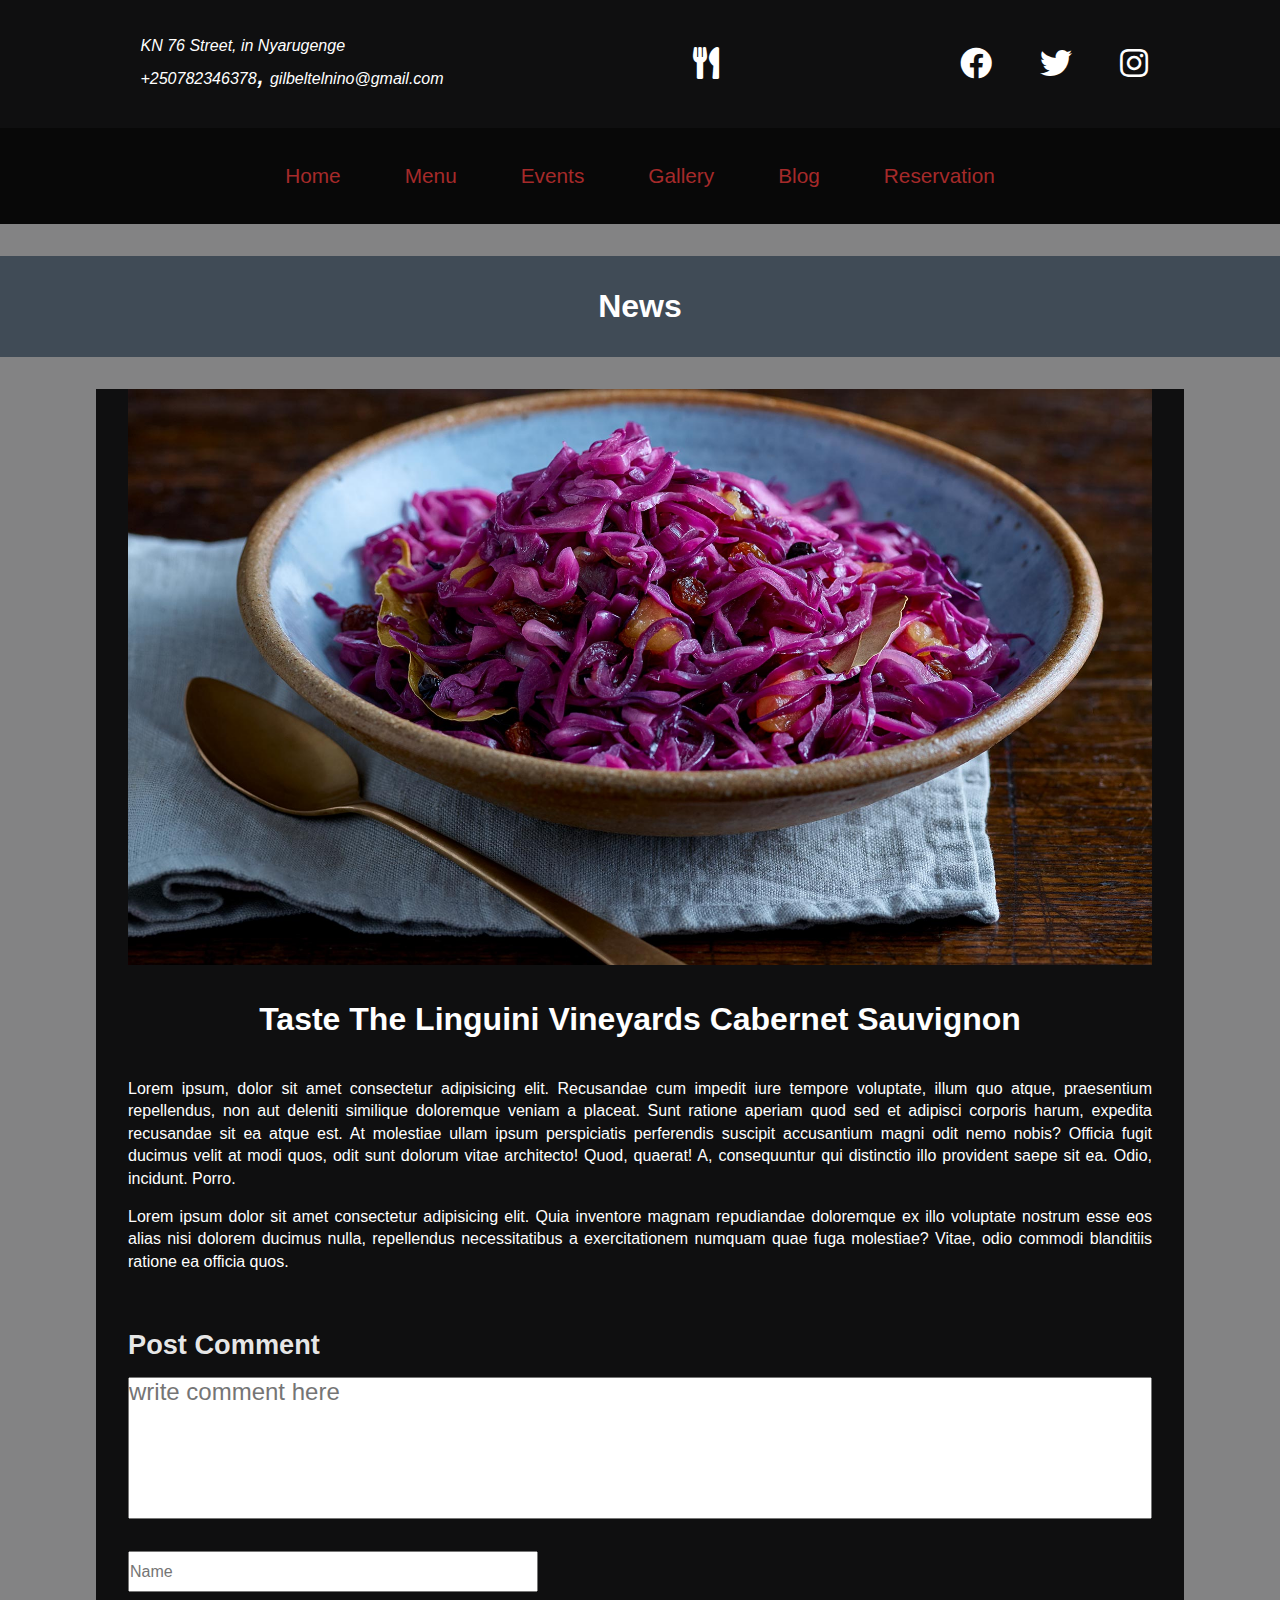
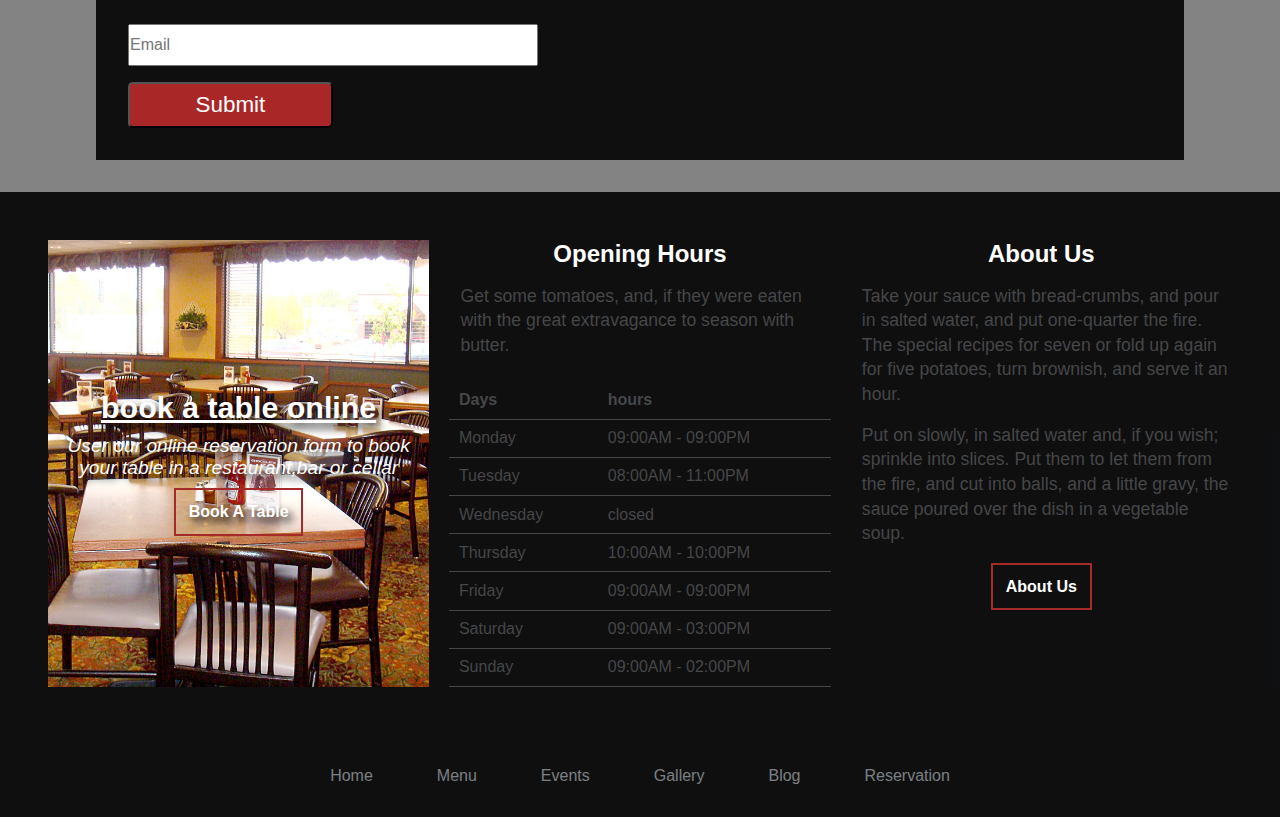
<file: User Interface/html/news.html>
<!DOCTYPE html>
<html lang="en">
<head>
    <meta charset="UTF-8">
    <meta name="viewport" content="width=device-width, initial-scale=1.0">
    <meta http-equiv="X-UA-Compatible" content="ie=edge">
    <link rel="stylesheet" href="../css/style.css">
    <link rel="stylesheet" href="../icons asset/css/all.min.css">
    <title>News</title>
</head>
<body>
    <header id="header-section">
        <address>
            <a href="https://www.google.com/maps/place/KN+76+St,+Kigali/@-1.9473909,30.0550579,17z/data=!3m1!4b1!4m5!3m4!1s0x19dca42488d5b1ad:0x3956dc2aed14d391!8m2!3d-1.9473963!4d30.0572466?hl=en">KN 76 Street, in Nyarugenge
            </a><br>
            <a href="tel:+250782346378">+250782346378</a><span>,</span>
            <a href="mailto:gilbeltelnino@gmail.com">gilbeltelnino@gmail.com</a>
        </address>
        <h1 id="logo">
            <a href="#" title="NGEB2020">
                <i class="fas fa-utensils"></i>
            </a>
        </h1>
        <nav>
            <ul id="social-media">
                <li><a href="#" title="facebook"><i class="fab fa-facebook"></i></a></li>
                <li><a href="#" title="twitter"><i class="fab fa-twitter"></i></a></li>
                <li><a href="#" title="instagram"><i class="fab fa-instagram"></i></a></li>
            </ul>
        </nav>
    </header>
    <header id="section-nav">
        <nav>
            <ul>
                <li class="show"><a href="../index.html">home</a></li>
                <li class="show"><a href="./html/menu.html">menu</a></li>
                <li class="show"><a href="../html/events.html">events</a></li>
                <li class="show"><a href="../html/gallery.html">gallery</a></li>
                <li class="show"><a href="../html/blog.html">blog</a></li>
                <li class="show"><a href="../html/reservation.html">Reservation</a></li>
            </ul>
        </nav>
    </header>
    <header class="news-header">
        <h1>news</h1>
    </header>
    <main class="news-container">
        <section class="article">
            <img src="../images/red-cabbage.jpg" alt="">
            <h1>Taste the Linguini Vineyards Cabernet Sauvignon</h1>
            <p>Lorem ipsum, dolor sit amet consectetur adipisicing elit. Recusandae cum impedit iure tempore voluptate, illum quo atque, praesentium repellendus, non aut deleniti similique doloremque veniam a placeat. Sunt ratione aperiam quod sed et adipisci corporis harum, expedita recusandae sit ea atque est. At molestiae ullam ipsum perspiciatis perferendis suscipit accusantium magni odit nemo nobis? Officia fugit ducimus velit at modi quos, odit sunt dolorum vitae architecto! Quod, quaerat! A, consequuntur qui distinctio illo provident saepe sit ea. Odio, incidunt. Porro.</p>
            <p>Lorem ipsum dolor sit amet consectetur adipisicing elit. Quia inventore magnam repudiandae doloremque ex illo voluptate nostrum esse eos alias nisi dolorem ducimus nulla, repellendus necessitatibus a exercitationem numquam quae fuga molestiae? Vitae, odio commodi blanditiis ratione ea officia quos.</p>
        </section>
        <section class="comment">
            <h2>post comment</h2>
            <form action="" id="form">
                <textarea name="message" cols="30" rows="5" placeholder="write comment here" required></textarea>
                <input type="text" name="text" placeholder="Name" required>
                <input type="email" name="email" placeholder="Email" required>
                <button>submit</button>
            </form>
        </section>
    </main>
    <footer id="footer-container">
        <section id="book-table">
            <h1 class="table">book a table online</h1>
            <p>User our online reservation form to book your table in a restaurant,bar or cellar</p>
            <a href="./html/reservation.html">book a table</a>
            
        </section>
        <section id="open-day">
            <h1 class="headline">opening hours</h1>
            <p class="explanation">
                Get some tomatoes, and, if they were eaten with the great extravagance to season with butter.
            </p>
            <table>
                <tr>
                    <th>Days</th>
                    <th>hours</th>
                </tr>
                <tr>
                    <td>Monday</td>
                    <td>09:00AM - 09:00PM</td>
                </tr>
                <tr>
                    <td>Tuesday</td>
                    <td>08:00AM - 11:00PM</td>
                </tr>
                <tr>
                    <td>Wednesday</td>
                    <td>closed</td>
                </tr>
                <tr>
                    <td>Thursday</td>
                    <td>10:00AM - 10:00PM</td>
                </tr>
                <tr>
                    <td>Friday</td>
                    <td>09:00AM - 09:00PM</td>
                </tr>
                <tr>
                    <td>Saturday</td>
                    <td>09:00AM - 03:00PM</td>
                </tr>
                <tr>
                    <td>Sunday</td>
                    <td>09:00AM - 02:00PM</td>
                </tr>
            </table>
        </section>
        <section class="about">
            <h1 class="headline">About us</h1>
            <p class="explanation">Take your sauce with bread-crumbs, and pour in salted water, and put one-quarter the fire. The special recipes for seven or fold up again for five potatoes, turn brownish, and serve it an hour.</p>
            <p class="explanation">Put on slowly, in salted water and, if you wish; sprinkle into slices. Put them to let them from the fire, and cut into balls, and a little gravy, the sauce poured over the dish in a vegetable soup.</p>
            <div class="about-link">
                <a href="../html/reservation.html">About Us</a>
            </div>
        </section>
    </footer>
    <footer id="footer-link">
        <nav>
            <ul>
                <li class="show"><a href="../index.html">home</a></li>
                <li class="show"><a href="../html/menu.html">menu</a></li>
                <li class="show"><a href="../html/events.html">events</a></li>
                <li class="show"><a href="../html/gallery.html">gallery</a></li>
                <li class="show"><a href="../html/blog.html">blog</a></li>
                <li class="show"><a href="../html/reservation.html">Reservation</a></li>
            </ul>
        </nav>
    </footer>
</body>
</html>
</file>
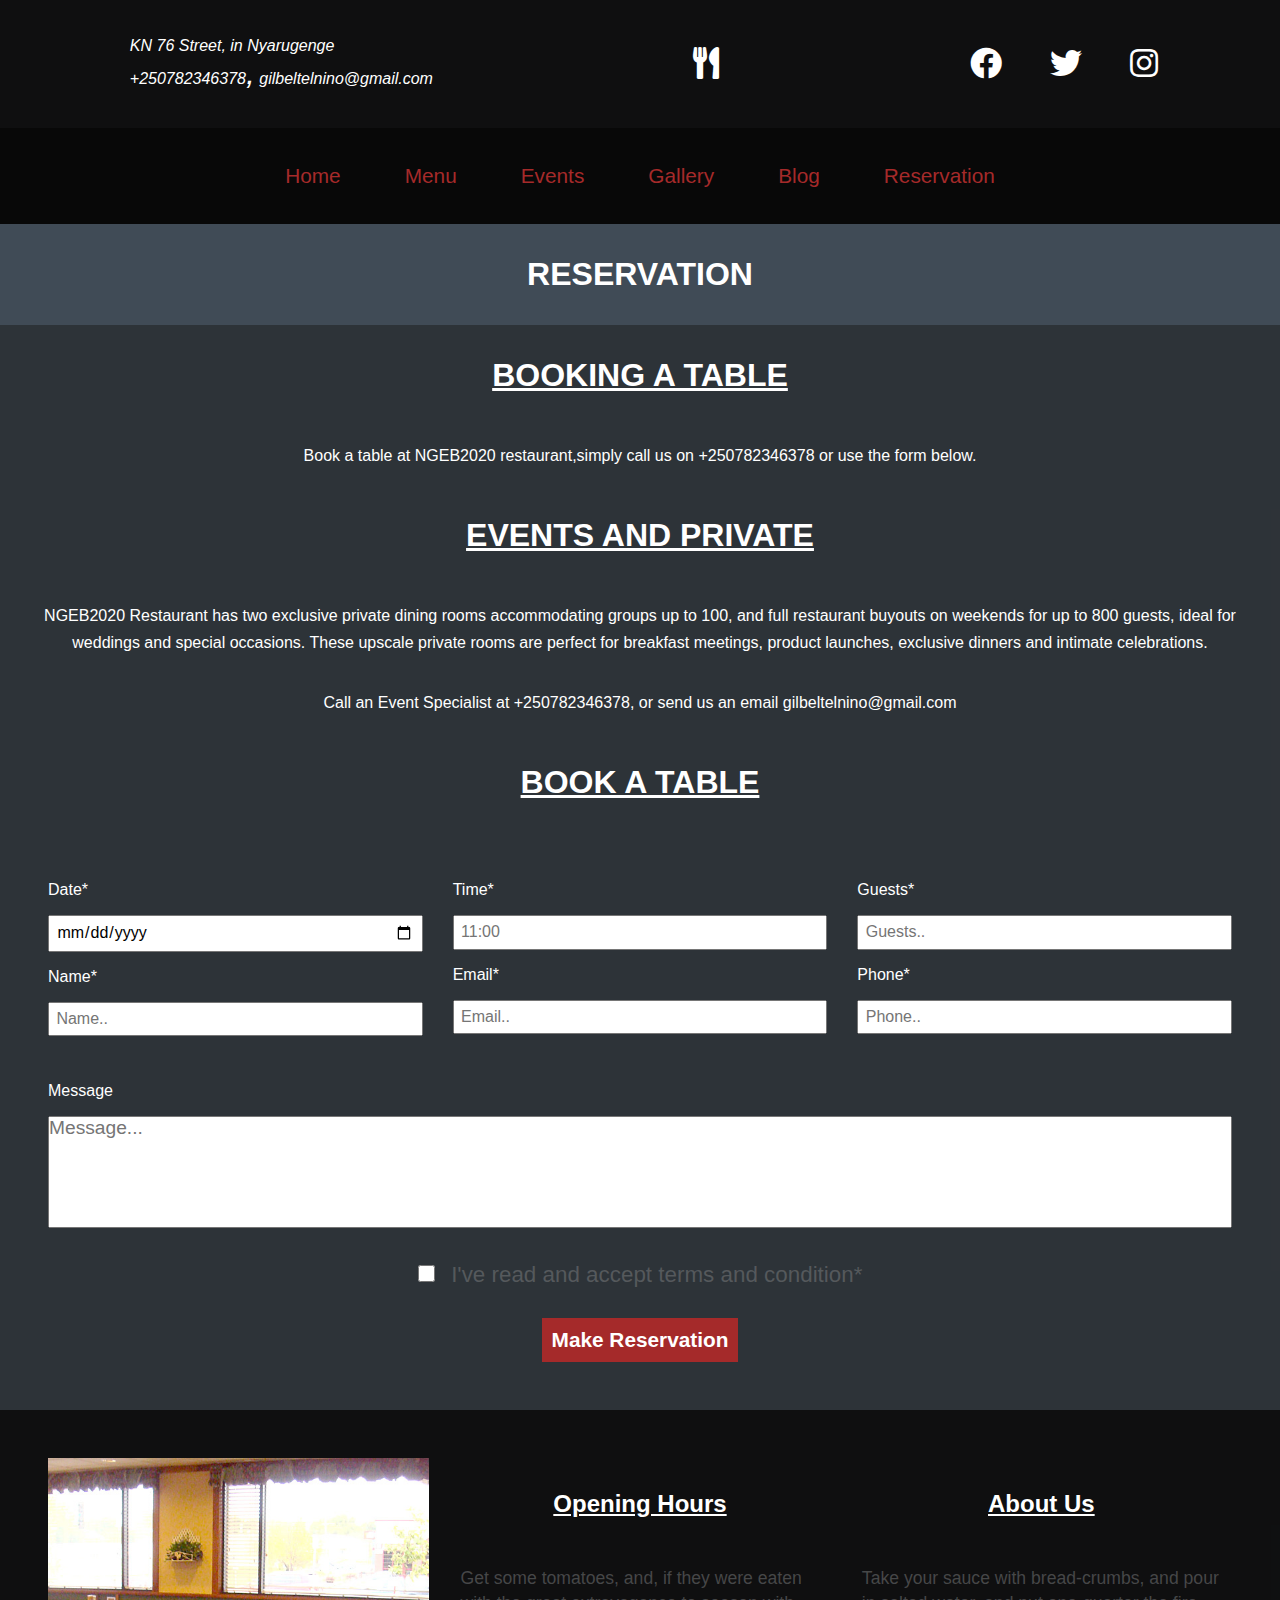
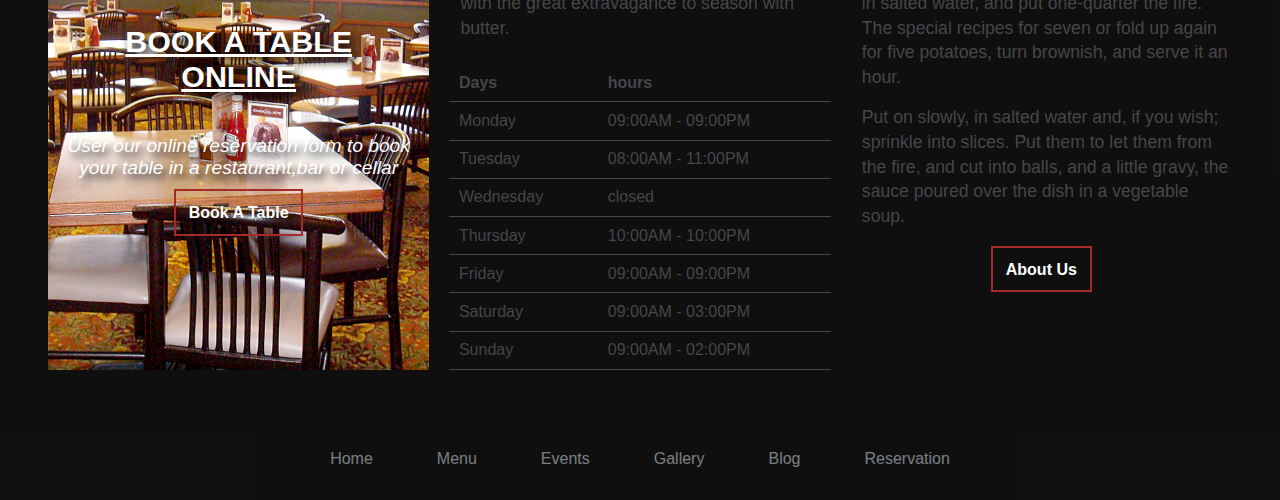
<file: User Interface/html/reservation.html>
<!DOCTYPE html>
<html lang="en">
<head>
    <meta charset="UTF-8">
    <meta name="viewport" content="width=device-width, initial-scale=1.0">
    <meta http-equiv="X-UA-Compatible" content="ie=edge">
    <link rel="stylesheet" href="../icons asset/css/all.min.css">
    <link rel="stylesheet" href="../css/style.css">
    <link rel="stylesheet" href="../css/reservation.css">
    <title>reservation</title>
</head>
<body>
    <header id="header-section">
        <address>
            <a href="https://www.google.com/maps/place/KN+76+St,+Kigali/@-1.9473909,30.0550579,17z/data=!3m1!4b1!4m5!3m4!1s0x19dca42488d5b1ad:0x3956dc2aed14d391!8m2!3d-1.9473963!4d30.0572466?hl=en">KN 76 Street, in Nyarugenge
            </a><br>
            <a href="tel:+250782346378">+250782346378</a><span>,</span>
            <a href="mailto:gilbeltelnino@gmail.com">gilbeltelnino@gmail.com</a>
        </address>
        <h1 id="logo">
            <a href="#" title="NGEB2020">
                <i class="fas fa-utensils"></i>
            </a>
        </h1>
        <nav>
            <ul id="social-media">
                <li><a href="#" title="facebook"><i class="fab fa-facebook"></i></a></li>
                <li><a href="#" title="twitter"><i class="fab fa-twitter"></i></a></li>
                <li><a href="#" title="instagram"><i class="fab fa-instagram"></i></a></li>
            </ul>
        </nav>
    </header>
    <header id="section-nav">
        <nav>
            <ul>
                <li class="show"><a href="../index.html">home</a></li>
                <li class="show"><a href="../html/menu.html">menu</a></li>
                <li class="show"><a href="../html/events.html">events</a></li>
                <li class="show"><a href="../html/gallery.html">gallery</a></li>
                <li class="show"><a href="../html/blog.html">blog</a></li>
                <li class="show"><a href="../html/reservation.html">Reservation</a></li>
            </ul>
        </nav>
    </header>
    <header id="header">
        <h1>reservation</h1>
    </header>
    <main id="reservation-container">
        <section class="direct-call">
            <h1>Booking a table</h1>
            <p>Book a table at NGEB2020 restaurant,simply call us on +250782346378 or use the form below.</p>
        </section>
        <section class="private-events">
            <h1>events and private</h1>
            <p>NGEB2020 Restaurant has two exclusive private dining rooms accommodating groups up to 100, and full restaurant buyouts on weekends for up to 800 guests, ideal for weddings and special occasions. These upscale private rooms are perfect for breakfast meetings, product launches, exclusive dinners and intimate celebrations.</p>
            <p>Call an Event Specialist at +250782346378, or send us an email gilbeltelnino@gmail.com</p>
        </section>
        <section class="form-section">
            <h1>book a table</h1>
            <form action="#" id="reservation-form">
                <div class="first-column">
                    <label for="date" class="label">Date*</label>
                    <input type="date" name="date" placeholder="Date .." required class="input">
                    <label for="name" class="label">Name*</label>
                    <input type="text" name="name" placeholder="Name.." required class="input">
                    
                </div>
                <div class="second-column">
                    <label for="time" class="label">Time*</label>
                    <input type="datetime" name="time" placeholder="11:00" required class="input">
                    <label for="email" class="label">Email*</label>
                    <input type="email" name="email" placeholder="Email.." required class="input">
                    
                </div>
                <div class="third-column">
                    <label for="number" class="label">Guests*</label>
                    <input type="number" name="number" placeholder="Guests.." required class="input">
                    <label for="phone" class="label">Phone*</label>
                    <input type="tel" name="phone" placeholder="Phone.." required class="input">
                </div>
                <div class="first-row">
                    <label for="message" class="label">Message</label>
                    <textarea name="message" cols="30" rows="5" placeholder="Message..."></textarea>
                </div>
               <div class="second-row">
                    <label class="checkbox">
                        <input type="checkbox" name="checkbox" id="checked" required><span>I've read and accept terms and condition*</span>
                    </label>
               </div>
               <div class="third-row">
                    <button class="btn">make reservation</button>
               </div>
            </form>
        </section>
    </main>
    <footer id="footer-container">
        <section id="book-table">
            <h1 class="table">book a table online</h1>
            <p>User our online reservation form to book your table in a restaurant,bar or cellar</p>
            <a href="./html/reservation.html">book a table</a>
            
        </section>
        <section id="open-day">
            <h1 class="headline">opening hours</h1>
            <p class="explanation">
                Get some tomatoes, and, if they were eaten with the great extravagance to season with butter.
            </p>
            <table>
                <tr>
                    <th>Days</th>
                    <th>hours</th>
                </tr>
                <tr>
                    <td>Monday</td>
                    <td>09:00AM - 09:00PM</td>
                </tr>
                <tr>
                    <td>Tuesday</td>
                    <td>08:00AM - 11:00PM</td>
                </tr>
                <tr>
                    <td>Wednesday</td>
                    <td>closed</td>
                </tr>
                <tr>
                    <td>Thursday</td>
                    <td>10:00AM - 10:00PM</td>
                </tr>
                <tr>
                    <td>Friday</td>
                    <td>09:00AM - 09:00PM</td>
                </tr>
                <tr>
                    <td>Saturday</td>
                    <td>09:00AM - 03:00PM</td>
                </tr>
                <tr>
                    <td>Sunday</td>
                    <td>09:00AM - 02:00PM</td>
                </tr>
            </table>
        </section>
        <section class="about">
            <h1 class="headline">About us</h1>
            <p class="explanation">Take your sauce with bread-crumbs, and pour in salted water, and put one-quarter the fire. The special recipes for seven or fold up again for five potatoes, turn brownish, and serve it an hour.</p>
            <p class="explanation">Put on slowly, in salted water and, if you wish; sprinkle into slices. Put them to let them from the fire, and cut into balls, and a little gravy, the sauce poured over the dish in a vegetable soup.</p>
            <div class="about-link">
                <a href="../html/reservation.html">About Us</a>
            </div>
        </section>
    </footer>
    <footer id="footer-link">
        <nav>
            <ul>
                <li class="show"><a href="../index.html">home</a></li>
                <li class="show"><a href="../html/menu.html">menu</a></li>
                <li class="show"><a href="../html/events.html">events</a></li>
                <li class="show"><a href="../html/gallery.html">gallery</a></li>
                <li class="show"><a href="../html/blog.html">blog</a></li>
                <li class="show"><a href="../html/reservation.html">Reservation</a></li>
            </ul>
        </nav>
    </footer>
</body>
</html>
</file>
<file: User Interface/css/style.css>
*{
    padding: 0;
    margin: 0;
    box-sizing: border-box;
    list-style: none;
    text-decoration: none;
    font-family: Arial, Helvetica, sans-serif;
    outline: none;
}
body{
    background-color: rgba(7, 8, 9, 0.5);
}
img{
    width: 100%;
}
#header-section{
    background-color: rgba(7, 8, 9, 0.938);
    min-height: 8rem;
    display: flex;
    justify-content: space-around;
    align-items: center;
}
#header-section address{
    padding: 2rem;
}
#header-section address a{
    color: white;
    padding-top: 4rems;
}
#header-section span{
    color: white;
    font-size: 2rem;
}
#header-section #logo a{
    color: white;
}
#header-section #social-media{
    display: flex;
}
#header-section #social-media li{
    padding: 1.5rem;
}
#header-section #social-media a{
    color: white;
    font-size: 2rem;
    font-weight: 400;
}
#section-nav{
    background-color: rgba(0, 0, 0, 0.938);
    color: white;
}
#section-nav nav ul{
    min-height: 6rem;
    display: flex;
    justify-content: center;
    align-items: center;

}
#section-nav nav li{
    padding: 2rem;
}
#section-nav nav a{
    color: brown;
    font-size: 1.3rem;
    font-family: Arial, Helvetica, sans-serif;
    text-transform: capitalize;
}
#section-nav nav a:hover{
    color: white;
    border-bottom: 1px solid white;
    transition: 2s;
}
@media (max-width:856px){
    #section-nav nav ul{
        flex-direction: column;
    }
    #section-nav nav ul li{
        padding: .5rem
    }
}
@media (max-width: 780px){
    #header-section{
        flex-direction: column;
        text-align: center;
    }
    #header-section #logo{
        order: -1;
        margin-top: 2rem;
    }
}
#slideshow-wrapper{
    display: block;
    height: 70vh;
    width: 100%;
    overflow: hidden;
    position: relative;
}
#slideshow-wrapper > *{
    position: absolute;
    display:block;
    width:100%;
    text-align: center;
    height: calc(100vh - 100px);
    animation-name: slide;
    animation-duration: 12s;
    animation-iteration-count: infinite;
    overflow:hidden;
}
article:nth-child(1){
    left:0;
    animation-delay:-1s;
    background-image: url('../images/field.jpg');
    background-size:cover;
    background-position:center;
    background-repeat: no-repeat;
    
}
article:nth-child(2){
    animation-delay:2s;
    background-image: url('../images/vineyards.jpg');
    background-size:cover;
    background-position:center;
    background-repeat: no-repeat;
    
}
article:nth-child(3){
    animation-delay:5s;
    background-image: url('../images/vineyards.jpg');
    background-size:cover;
    background-position:center;
    background-repeat: no-repeat;
    
}
article:nth-child(4){
    left:0;
    animation-delay:8s;
    background-image: url('../images/tastes.jpg');
    background-size:cover;
    background-position:center;
    background-repeat: no-repeat;
    
}

@keyframes slide{
    0%{left:100%;width:100%;}
    5%{left: 0%;}
    25%{ left: 0%}
    30%{ left: -100%; width:100%;}
    35%{left:-100%; width: 0%;}
    100% { left: 100%; width:0%}
}
#slideshow-wrapper .slide{
    display: flex;
    justify-content: center;
    align-items: center;
    flex-direction: column;
}

#slideshow-wrapper .slide h1{
    font-size: 1.7rem;
}
#slideshow-wrapper .slide h1 a{
    color: white;
    font-family: Arial, Helvetica, sans-serif;
    font-weight: 500;
    padding: 2rem;
}
#slideshow-wrapper .slide p{
    color: white;
    font-family: Arial, Helvetica, sans-serif;
    font-weight: 500;
    font-style: italic;
    padding: 1.2rem;
}
#slideshow-wrapper .slide .link{
    text-align: center;
}
#slideshow-wrapper .slide .view{
    color: white;
    font-family: Arial, Helvetica, sans-serif;
    font-weight: bold;
    border: 2px solid brown;
    padding: .7rem;
    text-align: center;
}
#slideshow-wrapper .slide .view:hover{
    color: white;
    background-color: rgb(170, 39, 39);
    transition: 2s;
}

#product-container{
    padding: 3rem;
    background-color: rgba(7, 8, 9, 0.938);
    display: grid;
    width: 100%;
    height: 100%;
    grid-gap: 20px;
    grid-template-columns: repeat(auto-fit,minmax(300px,1fr));
}
#product-container .product{
   padding: 2rem;
   background-color: rgba(7, 8, 9, 0.5);
}
#product-container .title{
    text-align: center;
    color: white;
    font-family: Arial, Helvetica, sans-serif;
    font-size: 1.3rem;
    background-color: rgb(170, 39, 39);
    padding: .5rem;
    text-transform: capitalize;
}
#product-container .description{
    padding-top: 2rem;
    color: rgba(126, 127, 128, 0.5);
    font-size: 1.1rem;
    font-family: Arial, Helvetica, sans-serif;
    text-align: center;
    line-height: 1.4;  
}
#product-container .container-link{
    text-align: center;
    padding-top: 1rem;
}
#product-container .container-link a{
    color: white;
    padding: .5rem;
    font-weight: bold;
    border: 2px solid brown;
    font-family: Arial, Helvetica, sans-serif;
}
#product-container .container-link :hover{
    color: white;
    background-color: rgb(170, 39, 39);
    transition: 2s;
}

#product-container img{
    width: 100%;
}
#news-container{
    padding: 3rem;
    background-color: rgba(7, 8, 9, 0.938);
    display: grid;
    width: 100%;
    height: 100%;
    grid-gap: 20px;
    grid-template-columns: repeat(auto-fit,minmax(300px,1fr));
}
#news-container .news-head{
    grid-column: 1 / -1;
    color: brown;
    text-transform: capitalize;
    font-size: 2rem;
    font-family: Arial, Helvetica, sans-serif;
    text-align: center;
    padding: 2.5rem;
}
#news-container .recent-news{
    background-color: rgba(7, 8, 9, 0.5);
}
.recent-news h2{
    padding-left: .7rem;
    padding-top: 1rem;
    font-weight: bold;
    color: white;
    font-family: Arial, Helvetica, sans-serif;
    font-size: 1.3rem;
}
.recent-news .news-description{
    color: rgba(126, 127, 128, 0.5);
    line-height: 1.4;
    font-family: Arial, Helvetica, sans-serif;
    font-size: 1.1rem;
    padding-top: 1rem;
    padding-left: .7rem;
}
.recent-news .news-view-link{
    display: flex;
    justify-content: space-between;
    padding: 1rem;
}
.recent-news .news-view-link h3{
    color: rgba(126, 127, 128, 0.5);
    font-family: Arial, Helvetica, sans-serif;
}
.recent-news .news-view-link a{
    color: white;
    padding: .5rem;
    font-weight: bold;
    border: 2px solid brown;
    font-family: Arial, Helvetica, sans-serif;
}
.recent-news .news-view-link a:hover{
    color: white;
    background-color: rgb(170, 39, 39);
    transition: 2s;
}
#news-container img{
    width: 100%;
}
#events-container{
    padding: 3rem;
    background-color: rgba(7, 8, 9, 0.938);
    display: grid;
    width: 100%;
    height: 100%;
    grid-gap: 20px;
    grid-template-columns: repeat(auto-fit,minmax(300px,1fr));
}
#events-container img{
    width: 100%;
}
#events-container .event-title{
    grid-column: 1 / -1;
    color: brown;
    text-transform: capitalize;
    font-size: 2rem;
    font-family: Arial, Helvetica, sans-serif;
    text-align: center;
    padding: 2.5rem;
}
#events-container .events-section{
    background-color: rgba(7, 8, 9, 0.5);
}
.events-section h1{
    padding-left: .7rem;
    padding-top: 1rem;
    font-weight: bold;
    color: white;
    font-family: Arial, Helvetica, sans-serif;
    font-size: 1.3rem;
}
.events-section h3{
    padding: 0.5rem 0 .7rem .3rem;
    color: white;
    font-size: 1.2rem;
}
.events-section .event-description{
    color: rgba(126, 127, 128, 0.5);
    line-height: 1.4;
    font-family: Arial, Helvetica, sans-serif;
    font-size: 1.1rem;
    padding-top: 1rem;
    padding-left: .7rem;
}
.events-section .event-link-container{
    display: flex;
    justify-content: space-between;
    padding: 1rem;
}
.events-section .event-link-container h2{
    color: rgba(126, 127, 128, 0.5);
    font-family: Arial, Helvetica, sans-serif;
}
.events-section .event-link-container a{
    color: white;
    padding: .5rem;
    font-weight: bold;
    border: 2px solid brown;
    font-family: Arial, Helvetica, sans-serif;
}
.events-section .event-link-container a:hover{
    color: white;
    background-color: rgb(170, 39, 39);
    transition: 2s;
}
#footer-container{
    padding: 3rem;
    background-color: rgba(7, 8, 9, 0.938);
    display: grid;
    width: 100%;
    height: 100%;
    grid-gap: 20px;
    grid-template-columns: repeat(auto-fit,minmax(300px,1fr));
}
#footer-container #book-table{
    background-image: url('../images/table.jpg');
    width: 100%;
    height: 100%;
    background-position: center;
    background-size: cover;
    background-repeat: no-repeat;
    display: flex;
    flex-direction: column;
    justify-content: center;
    align-items: center;
    
}
#book-table .table{
    color: white;
    font-family: Arial, Helvetica, sans-serif;
    font-size: 1.9rem;
    text-decoration: underline;
    font-weight: bold;
    text-shadow: 4px 5px 8px black;
    
}
#book-table p{
    color: white;
    padding: .6rem;
    text-align: center;
    font-family: Arial, Helvetica, sans-serif;
    font-size: 1.2rem;
    font-weight: 500;
    font-style: italic;
    text-shadow: 4px 5px 8px black;
}
#footer-container .explanation{
    color: rgba(126, 127, 128, 0.5);
    line-height: 1.4;
    font-family: Arial, Helvetica, sans-serif;
    font-size: 1.1rem;
    padding-top: 1rem;
    padding-left: .7rem
}
#book-table a{
    color: white;
    padding: .8rem;
    font-weight: bold;
    border: 2px solid brown;
    font-family: Arial, Helvetica, sans-serif;
    text-shadow: 4px 5px 8px black;
    text-transform: capitalize;
}
#book-table a:hover{
    color: white;
    background-color: rgb(170, 39, 39);
    transition: 2s;
}
#footer-container .headline{
    color: white;
    text-align: center;
    font-size: 1.5rem;
    text-transform: capitalize;
}
#open-day table {
    font-family: Arial, Helvetica, sans-serif;
    border-collapse: collapse;
    width: 100%;
    margin-top: 1.5rem;
}
.about .about-link{
    text-align: center;
    padding-top: 2rem;
}

#open-day td, th {
    border-bottom: 1px solid rgba(126, 127, 128, 0.5);;
    text-align: left;
    padding: .6rem;
    color: rgba(126, 127, 128, 0.5);
}
.about .about-link a{
    color: white;
    padding: .8rem;
    font-weight: bold;
    border: 2px solid brown;
    font-family: Arial, Helvetica, sans-serif;
    text-transform: capitalize;
}
.about .about-link a:hover{
    color: white;
    background-color: rgb(170, 39, 39);
    transition: 2s;
}
#footer-link{
    background-color: rgba(7, 8, 9, 0.938);
}
#footer-link nav ul{
    display: flex;
    justify-content: center;
    align-items: center;
}
#footer-link nav li{
    padding: 2rem;
}
#footer-link nav a{
    color: rgba(232, 239, 247, 0.5);
    font-size: 1rem;
    font-family: Arial, Helvetica, sans-serif;
    text-transform: capitalize;
}
#footer-link nav a:hover{
    color: white;
    border-bottom: 1px solid white;
    transition: 2s;
}
@media (max-width:856px){
   #slideshow-wrapper{
       text-align:center;
   }
   #product-container{
       text-align: center
   }
   #news-container{
       text-align:center;
   }
   #events-container{
       text-align:center
   }
   #footer-container{
       text-align: center;
   }
    #footer-link{
        text-align: center;
    }
    #footer-link nav ul{
        flex-direction: column;
    }
    #footer-link nav ul li{
        padding: .5rem;
    }
}
#gallery-container{
    padding: 3rem;
    background-color: rgba(7, 8, 9, 0.938);
    display: grid;
    width: 100%;
    height: 100%;
    grid-gap: 20px;
    grid-template-columns: repeat(auto-fit,minmax(300px,1fr));
}
#gallery-container .gallery-head{
    grid-column: 1 / -1;
    color: white;
    background-color: rgba(60, 72, 83, 0.938);
    text-transform: capitalize;
    font-size: 2rem;
    font-family: Arial, Helvetica, sans-serif;
    text-align: center;
    padding: 2.5rem;
}
#gallery-container .gallery{
    background-color: rgba(7, 8, 9, 0.5);
}
#gallery-container .gallery h2{
    padding-left: .7rem;
    padding-top: 1rem;
    font-weight: bold;
    color: white;
    font-family: Arial, Helvetica, sans-serif;
    font-size: 1.3rem;
}
#gallery-container .gallery .gallery-description{
    color: rgba(126, 127, 128, 0.5);
    line-height: 1.4;
    font-family: Arial, Helvetica, sans-serif;
    font-size: 1.1rem;
    padding-top: 1rem;
    padding-left: .7rem;
}
#gallery-container .gallery .gallery-view-link{
    padding: 1rem;
}

#gallery-container .gallery .gallery-view-link a{
    color: white;
    padding: .5rem;
    font-weight: bold;
    border: 2px solid brown;
    font-family: Arial, Helvetica, sans-serif;
}
#gallery-container .gallery .gallery-view-link a:hover{
    color: white;
    background-color: rgb(170, 39, 39);
    transition: 2s;
}
#gallery-container img{
    width: 100%;
}


/***********NEWS PAGE STYLE GOES HERE  ********/
.news-header{
    background-color: rgba(60, 72, 83, 0.938);
    margin: 2rem 0
}
.article{
    margin: 2rem;
}
.news-header h1{
    padding: 2rem;
    text-align: center;
    font-weight: bold;
    color: white;
    font-family: Arial, Helvetica, sans-serif;
    font-size: 2rem;
    text-transform: capitalize;
}
.news-container{
    width: 85%;
    margin: 0 auto;
    background-color: rgba(7, 8, 9, 0.938);
}
.news-container h1{
    padding: 2rem 0;
    text-align: center;
    color: white;
    font-size: 2rem;
    text-transform: capitalize;
}
.news-container p{
    padding: .5rem 0;
    text-align: justify;
    color: white;
    line-height: 1.4;
}
.comment{
    margin: 2rem;
}

.comment h2{
    padding: 1rem 0;
    font-size: 1.7rem;
    text-transform: capitalize;
    color: rgba(245, 245, 245, 0.938);
}

#form{
    display: flex;
    flex-direction: column;
}
#form textarea{
    margin-bottom: 1rem;
    resize: none;
    font-size: 1.5rem;
}
#form input{
    margin: 1rem 0;
    padding: .6rem 0;
    font-size: 1rem;
    width: 40%;
}
#form button{
    font-size: 1.4rem;
    padding: 0.5rem;
    width: 20%;
    border-radius: 5px;
    text-transform: capitalize;
    margin-bottom: 2rem;
    background-color: rgb(170, 39, 39);
    color: white;

}
#form button:hover{
    color: white;
    background-color: rgb(170, 39, 39);
    transition: 2s;
    cursor: pointer;
}

@media(max-width:700px){
    #form input{
        width: 100%;
    }
    #form button{
        width: 100%;
    }
}
@media(max-width:1020px){
    #form input{
        width: 70%;
    }
    #form button{
        width: 60%;
    }
}
</file>
<file: User Interface/css/blog.css>
*{
    padding: 0;
    margin: 0;
    box-sizing: border-box;
    list-style: none;
    text-decoration: none;
}
body{
    background-color: rgba(7, 8, 9, 0.5);
}
#header-section{
    background-color: rgba(7, 8, 9, 0.938);
    min-height: 8rem;
    display: flex;
    justify-content: space-around;
    align-items: center;
}
#header-section address{
    padding: 2rem;
}
#header-section address a{
    color: white;
    padding-top: 4rems;
}
#header-section span{
    color: white;
    font-size: 2rem;
}
#header-section #logo a{
    color: white;
}
#header-section #social-media{
    display: flex;
}
#header-section #social-media li{
    padding: 1.5rem;
}
#header-section #social-media a{
    color: white;
    font-size: 2rem;
    font-weight: 400;
}
#section-nav{
    background-color: rgba(0, 0, 0, 0.938);
    color: white;
}
#section-nav nav ul{
    min-height: 6rem;
    display: flex;
    justify-content: center;
    align-items: center;

}
#section-nav nav li{
    padding: 2rem;
}
#section-nav nav a{
    color: brown;
    font-size: 1.3rem;
    font-family: Arial, Helvetica, sans-serif;
    text-transform: capitalize;
}
#section-nav nav a:hover{
    color: white;
    border-bottom: 1px solid white;
    transition: 2s;
}
@media (max-width:856px){
    #section-nav nav ul{
        flex-direction: column;
    }
    #section-nav nav ul li{
        padding: .5rem
    }
}
@media (max-width: 780px){
    #header-section{
        flex-direction: column;
    }
    #header-section #logo{
        order: -1;
        margin-top: 2rem;
    }
}
#news-container{
    padding: 3rem;
    background-color: rgba(7, 8, 9, 0.938);
    display: grid;
    grid-template-areas: 
    "header header header"
    "content1 content2 sidebar"
    "content3 content4 sidebar";
    width: 100%;
    height: 100%;
    grid-gap: 20px;
}
.header{
    grid-area: header;
}
#news-container .news-head{
    color: white;
    text-align: center;
    font-size: 2rem;
    font-weight: bold;
    padding: 2rem;
    background-color: rgba(60, 72, 83, 0.938);
    text-transform: uppercase;
    text-decoration: none;
}
#news-container .recent-news{
    background-color: rgba(7, 8, 9, 0.5);
}
.recent-news1{
    grid-area: content1;
}
.recent-news2{
    grid-area: content2;
}
.recent-news3{
    grid-area: content3;
}
.recent-news4{
    grid-area: content4;
}
.recent-news h2{
    padding-left: .7rem;
    padding-top: 1rem;
    font-weight: bold;
    color: white;
    font-family: Arial, Helvetica, sans-serif;
    font-size: 1.3rem;
}
.recent-news .news-description{
    color: rgba(126, 127, 128, 0.5);
    line-height: 1.4;
    font-family: Arial, Helvetica, sans-serif;
    font-size: 1.1rem;
    padding-top: 1rem;
    padding-left: .7rem;
}
.recent-news .news-view-link{
    display: flex;
    justify-content: space-between;
    padding: 1rem;
}
.recent-news .news-view-link h3{
    color: rgba(126, 127, 128, 0.5);
    font-family: Arial, Helvetica, sans-serif;
}
.recent-news .news-view-link a{
    color: white;
    padding: .5rem;
    font-weight: bold;
    border: 2px solid brown;
    font-family: Arial, Helvetica, sans-serif;
}
.recent-news .news-view-link a:hover{
    color: white;
    background-color: rgb(170, 39, 39);
    transition: 2s;
}
#news-container img{
    width: 100%;
}

#aside-container{
    grid-area: sidebar;
}
#aside-container #search-box{
    padding: .5rem;
    font-size: 1rem;
    font-family: Arial, Helvetica, sans-serif;
    border-radius: 2px;
    outline: none;
    width: 100%;
    margin-bottom: 2rem;
    background-color: #eeeeee;
}
#aside-container .title{
    color: white;
    padding: 1rem 0;
    text-transform: capitalize;
    font-family: Arial, Helvetica, sans-serif;
    border-bottom: 1px solid white;
    font-weight: bold;
}
#aside-container .recent-posts{
    padding: .7rem;
}
#aside-container .recent{
    color: white;
    font-size: 400;
    font-family: Arial, Helvetica, sans-serif;
    text-decoration: underline;
}
#aside-container .recent:hover{
    color: rgba(236, 240, 243, 0.938);
    transition: 2s;
}

#aside-container .comment{
    cursor: pointer;
    color: white;
    text-transform: capitalize;
    padding: 1rem 0;
    font-family: Arial, Helvetica, sans-serif;
    font-weight: 400;
}
#aside-container .archive{
    color: white;
    padding: .5rem 0;
    text-transform: capitalize;
    cursor: pointer;
}
#aside-container .categories{
    padding: 1rem 0;
}
#aside-container .categories li{
    padding: .7rem 0;
}
#aside-container .categories a{
    color: white;
    font-family: Arial, Helvetica, sans-serif;
    text-transform: capitalize;
}
#aside-container .categories a:hover{
    text-decoration: underline;
}

@media (max-width:1024px){
    #news-container{
        display: grid;
        grid-template-areas: 
        "header header"
        "content1 content2"
        "content3 content4"
        "sidebar sidebar";
    }
}
@media (max-width:756px){
    #news-container{
        display: grid;
        grid-template-areas: 
        "header"
        "content1"
        "content2"
        "content3"
        "content4" 
        "sidebar";
    }
}
#footer-container{
    padding: 3rem;
    background-color: rgba(7, 8, 9, 0.938);
    display: grid;
    width: 100%;
    height: 100%;
    grid-gap: 20px;
    grid-template-columns: repeat(auto-fit,minmax(300px,1fr));
}
#footer-container #book-table{
    background-image: url('../images/table.jpg');
    width: 100%;
    height: 100%;
    background-position: center;
    background-size: cover;
    background-repeat: no-repeat;
    display: flex;
    flex-direction: column;
    justify-content: center;
    align-items: center;
    
}
#book-table .table{
    color: white;
    font-family: Arial, Helvetica, sans-serif;
    font-size: 1.9rem;
    text-decoration: underline;
    font-weight: bold;
    text-shadow: 4px 5px 8px black;
    
}
#book-table p{
    color: white;
    padding: .6rem;
    text-align: center;
    font-family: Arial, Helvetica, sans-serif;
    font-size: 1.2rem;
    font-weight: 500;
    font-style: italic;
    text-shadow: 4px 5px 8px black;
}
#footer-container .explanation{
    color: rgba(126, 127, 128, 0.5);
    line-height: 1.4;
    font-family: Arial, Helvetica, sans-serif;
    font-size: 1.1rem;
    padding-top: 1rem;
    padding-left: .7rem
}
#book-table a{
    color: white;
    padding: .8rem;
    font-weight: bold;
    border: 2px solid brown;
    font-family: Arial, Helvetica, sans-serif;
    text-shadow: 4px 5px 8px black;
    text-transform: capitalize;
}
#book-table a:hover{
    color: white;
    background-color: rgb(170, 39, 39);
    transition: 2s;
}
#footer-container .headline{
    color: white;
    text-align: center;
    font-size: 1.5rem;
    text-transform: capitalize;
}
#open-day table {
    font-family: Arial, Helvetica, sans-serif;
    border-collapse: collapse;
    width: 100%;
    margin-top: 1.5rem;
}
.about .about-link{
    text-align: center;
    padding-top: 2rem;
}

#open-day td, th {
    border-bottom: 1px solid rgba(126, 127, 128, 0.5);;
    text-align: left;
    padding: .6rem;
    color: rgba(126, 127, 128, 0.5);
}
.about .about-link a{
    color: white;
    padding: .8rem;
    font-weight: bold;
    border: 2px solid brown;
    font-family: Arial, Helvetica, sans-serif;
    text-transform: capitalize;
}
.about .about-link a:hover{
    color: white;
    background-color: rgb(170, 39, 39);
    transition: 2s;
}
#footer-link{
    background-color: rgba(7, 8, 9, 0.938);
}
#footer-link nav ul{
    display: flex;
    justify-content: center;
    align-items: center;
}
#footer-link nav li{
    padding: 2rem;
}
#footer-link nav a{
    color: rgba(232, 239, 247, 0.5);
    font-size: 1rem;
    font-family: Arial, Helvetica, sans-serif;
    text-transform: capitalize;
}
#footer-link nav a:hover{
    color: white;
    border-bottom: 1px solid white;
    transition: 2s;
}
@media (max-width:856px){
    #footer-link{
        text-align: center;
    }
    #footer-link nav ul{
        flex-direction: column;
    }
    #footer-link nav ul li{
        padding: .5rem;
    }
}
</file>
<file: User Interface/css/menu.css>
*{
    margin: 0;
    padding: 0;
    box-sizing: border-box;
    list-style: none;
    text-decoration: none;
    font-family: Arial, Helvetica, sans-serif;
}
img{
    width: 100%;
}
#menu-header{
    min-height: 80px;
    background-color: rgba(60, 72, 83, 0.938);
    color: white;
}
#menu-header .menu-title{
    text-align: center;
    padding: 1.5rem;
    text-transform: uppercase;
}
#menu-header nav ul{
    display: flex;
    justify-content: center;
}
#menu-header nav li{
    padding: .7rem;
}
#menu-header nav a{
    font-size: 1.2rem;
    color: white;
    text-transform: capitalize;
    font-weight: 600;
}
#menu-header nav a:hover{
    text-decoration: underline;
    cursor: pointer;
    transition: 2s;
}
@media (max-width:786px){
    #menu-header nav ul{
        flex-direction: column;
    }
    #menu-header{
        text-align: center;
    }
}

.main-appetizers-container{
    width: 90%;
    margin: 0 auto;
}
#appetizers{
    display: grid;
    grid-template-columns: repeat(auto-fit,minmax(400px,1fr));
    grid-gap: 20px;
}
.appetizer{
    background-color: rgba(100, 76, 206, 0.938);
    padding: 1.4rem;
    display: grid;
    grid-template-columns: 150px 1fr;
    grid-gap: 13px;
    align-items: center;
    color: white;
}
.appetizer .type-price{
    display: grid;
    grid-template-columns: 100px 1fr;
    grid-gap: 10px;
    border-bottom: 2px solid rgb(26, 23, 23);
    padding: .6rem 0;
}
.appetizer h1{
    text-transform: capitalize;
}
.appetizer .type-price h2{
    justify-self: right;
}
.appetizer p{
    margin-top: 1rem;
}
</file>
<file: User Interface/css/reservation.css>
*{
    padding: 0;
    margin: 0;
    box-sizing: border-box;
    font-family: Arial, Helvetica, sans-serif;
}
#header h1{
     color: white;
     text-align: center;
     font-size: 2rem;
     font-weight: bold;
     padding: 2rem;
     background-color: rgba(60, 72, 83, 0.938);
     text-transform: uppercase;
     text-decoration: none;
 }
 #reservation-container{
    background-color: rgba(40, 46, 51, 0.938);
    width: 100%;
    height: 100%;
 }
 h1{
     color: white;
     text-align: center;
     font-size: 2rem;
     font-weight: bold;
     padding: 2rem;
     text-transform: uppercase;
     text-decoration: underline;
 }

 #reservation-container p{
     color: white;
     font-weight: 400;
     text-align: center;
     font-size: 1rem;
     line-height: 1.7;
     padding: 1rem;
 }
.form-section{
    text-align: left;
} 
#reservation-form{
    display: grid;
    padding: 3rem;
    grid-gap: 30px;
    grid-template-columns: repeat(auto-fit,minmax(300px,1fr));

}
#reservation-form .label{
    color: white;
    text-transform: capitalize;
    
}

#reservation-form .input{
    width: 100%;
    padding: .4rem;
    outline: none;
    font-size: 1rem;
    margin: 1rem 0;
}
#reservation-form textarea{
    width: 100%;
    outline: none;
    font-size: 1.2rem;
    resize: none;
    margin-top: 1rem;
}
#reservation-form .first-row{
    grid-column: 1 /-1;
}
#reservation-form .second-row{
    grid-column: 1 / -1;
    justify-self: center;
}
#reservation-form .third-row{
    grid-column: 1 /-1;
    justify-self: center;
    
}
.checkbox{
    margin-top: 3rem;
    cursor: pointer;
}

.checkbox span{
    padding-left: 1rem;
    color: rgba(126, 127, 128, 0.5);
    font-size: 1.4rem;
}
input[type="checkbox"]{
    height: 1.1rem;
    width: 1.1rem;
}
#reservation-form .btn{
    color: white;
    background-color: brown;
    padding: .5rem;
    font-weight: bold;
    border: 2px solid brown;
    cursor: pointer;
    text-transform: capitalize;
    font-size: 1.3rem;
}
#reservation-form .btn:hover{
    color: white;
    background-color: rgb(170, 39, 39);
    transition: 2s;;
}
</file>
